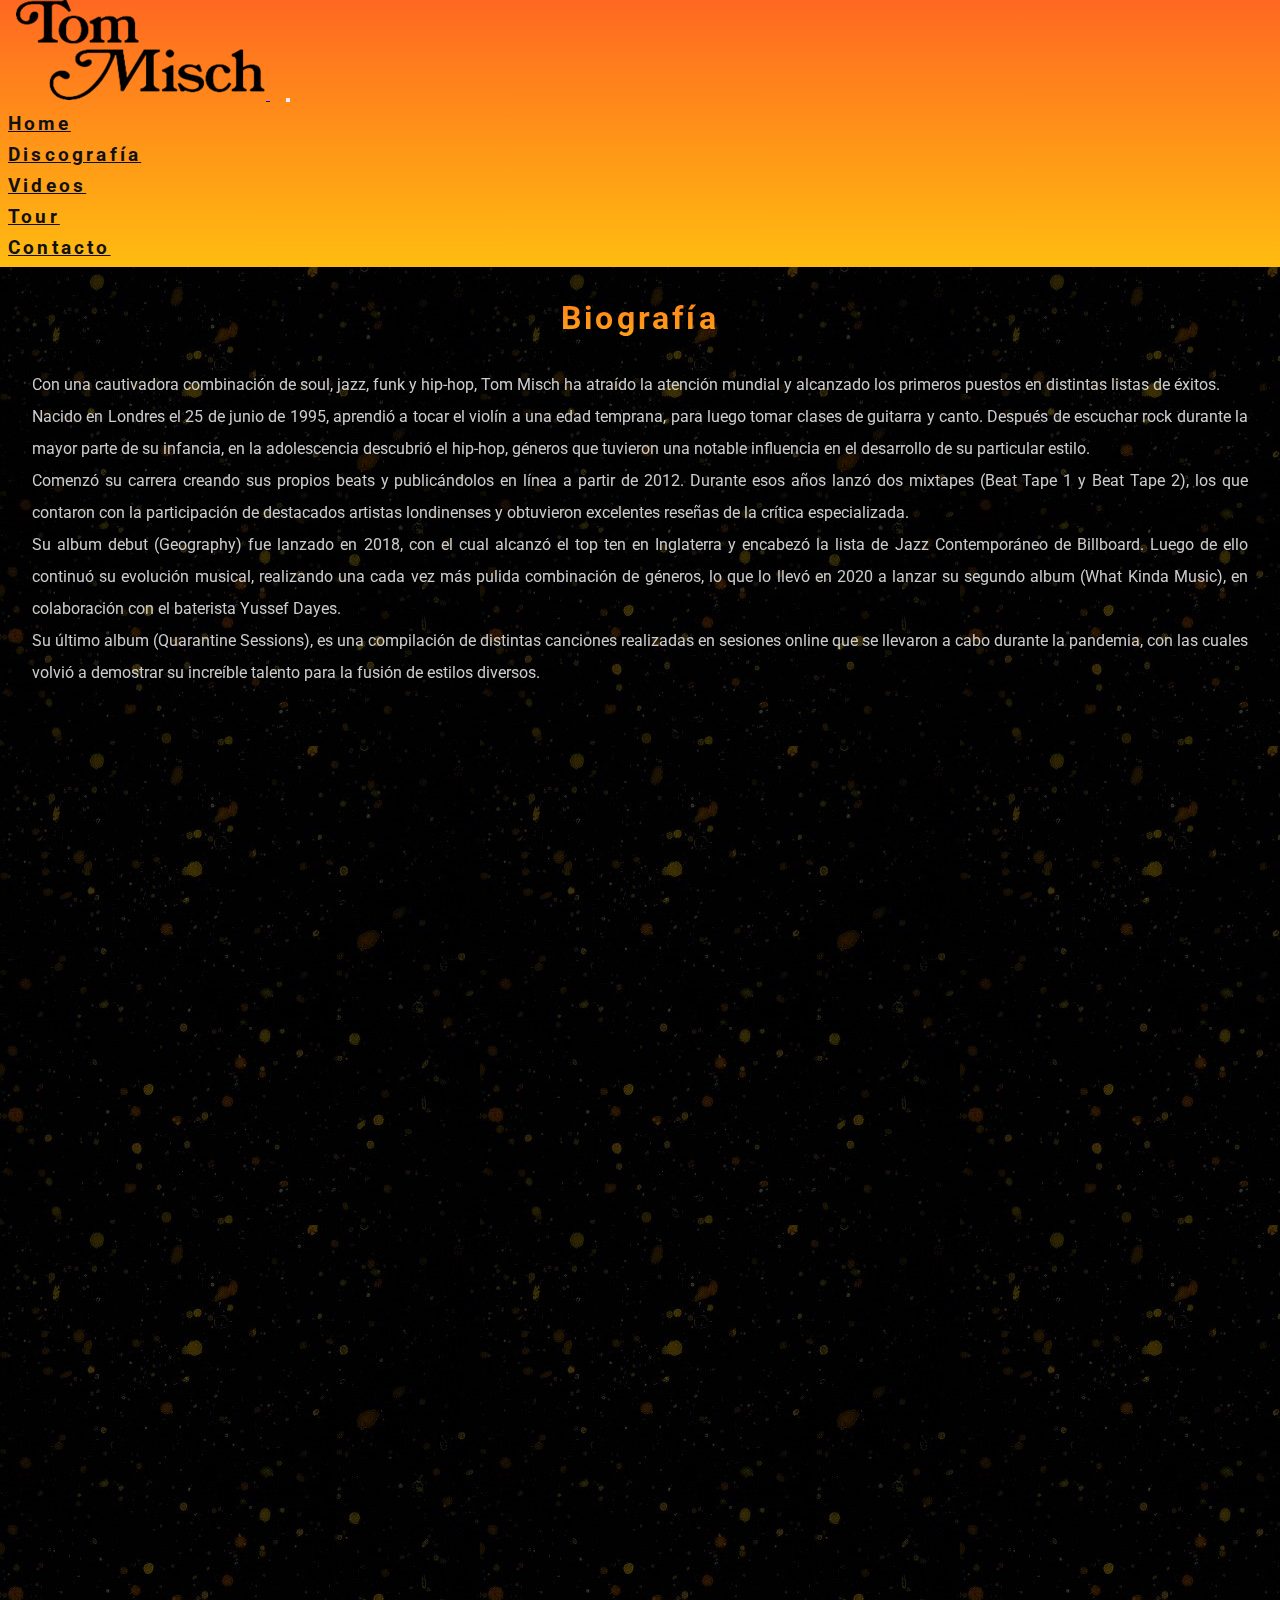
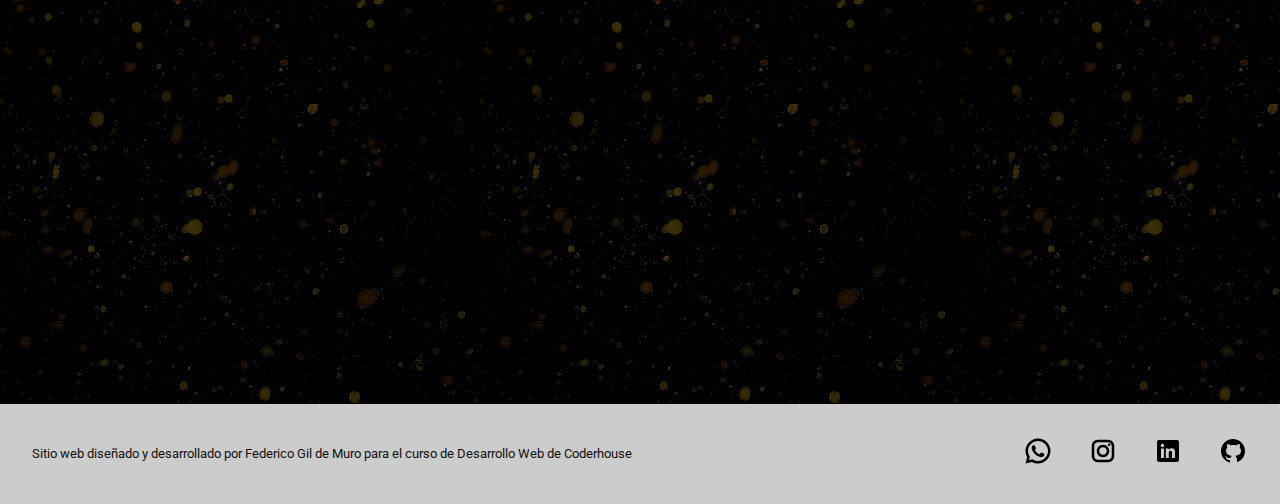
<file: index.html>
<!DOCTYPE html>
<html lang="es">

<head>
    <meta charset="UTF-8">
    <meta http-equiv="X-UA-Compatible" content="IE=edge">
    <meta name="viewport" content="width=device-width, initial-scale=1.0">
    <!--AOS-->
    <link href="https://unpkg.com/aos@2.3.1/dist/aos.css" rel="stylesheet">
    <!--Bootstrap-->
    <link href="https://cdn.jsdelivr.net/npm/bootstrap@5.3.0-alpha1/dist/css/bootstrap.min.css" rel="stylesheet" integrity="sha384-GLhlTQ8iRABdZLl6O3oVMWSktQOp6b7In1Zl3/Jr59b6EGGoI1aFkw7cmDA6j6gD" crossorigin="anonymous">
    <!--CSS-->
    <link rel="stylesheet" href="./css/style.css">
    <!--Favicon-->
    <link rel="shortcut icon" href="./images/favicon.png" type="image/x-icon">
    <title>Tom Misch | Home</title>
    <meta name="description" content="Fan site no oficial del guitarrista británico Tom Misch">
    <meta name="keywords" content="tom misch música music guitarra guitar soul jazz funk hip-hop británico british biografía biography">
</head>

<body>

    <header>
        <nav class="navbar navbar-expand-lg barra">
            <div class="container-fluid">
                <a class="navbar-brand barra-logo" href="./index.html">
                    <img src="./images/tom-misch-logo.png" alt="logo tom misch">
                </a>
                <button class="navbar-toggler" type="button" data-bs-toggle="collapse" data-bs-target="#navbarNav" aria-controls="navbarNav" aria-expanded="false" aria-label="Toggle navigation">
                    <span class="navbar-toggler-icon"></span>
                </button>
                <div class="collapse navbar-collapse barra-colapsada" id="navbarNav">
                    <ul class="navbar-nav">
                        <li class="nav-item barra-elemento">
                            <a class="nav-link barra-vinculo" aria-current="page" href="./index.html">Home</a>
                        </li>
                        <li class="nav-item barra-elemento">
                            <a class="nav-link barra-vinculo" href="./sections/discografia.html">Discografía</a>
                        </li>
                        <li class="nav-item barra-elemento">
                            <a class="nav-link barra-vinculo" href="./sections/videos.html">Videos</a>
                        </li>
                        <li class="nav-item barra-elemento">
                            <a class="nav-link barra-vinculo" href="./sections/tour.html">Tour</a>
                        </li>
                        <li class="nav-item barra-elemento">
                            <a class="nav-link barra-vinculo" href="./sections/contacto.html">Contacto</a>
                        </li>
                    </ul>
                </div>
            </div>
        </nav>
    </header>

    <main>
        <h1 data-aos="zoom-in" data-aos-duration="1000">Biografía</h1>
        <div class="container-fluid">

            <div class="row">
                <div class="col-12 col-lg-6 biografia" data-aos="fade-right" data-aos-offset="300" data-aos-easing="ease-in-sine">
                    <p>Con una cautivadora combinación de soul, jazz, funk y hip-hop, Tom Misch ha atraído la atención mundial y alcanzado los primeros puestos en distintas listas de éxitos.</p>
                    <p>Nacido en Londres el 25 de junio de 1995, aprendió a tocar el violín a una edad temprana, para luego tomar clases de guitarra y canto. Después de escuchar rock durante la mayor parte de su infancia, en la adolescencia descubrió el hip-hop, géneros que tuvieron una notable influencia en el desarrollo de su particular estilo.</p>
                    <p>Comenzó su carrera creando sus propios beats y publicándolos en línea a partir de 2012. Durante esos años lanzó dos mixtapes (Beat Tape 1 y Beat Tape 2), los que contaron con la participación de destacados artistas londinenses y obtuvieron excelentes reseñas de la crítica especializada.</p>
                    <p>Su album debut (Geography) fue lanzado en 2018, con el cual alcanzó el top ten en Inglaterra y encabezó la lista de Jazz Contemporáneo de Billboard. Luego de ello continuó su evolución musical, realizando una cada vez más pulida combinación de géneros, lo que lo llevó en 2020 a lanzar su segundo album (What Kinda Music), en colaboración con el baterista Yussef Dayes.</p>
                    <p>Su último album (Quarantine Sessions), es una compilación de distintas canciones realizadas en sesiones online que se llevaron a cabo durante la pandemia, con las cuales volvió a demostrar su increíble talento para la fusión de estilos diversos.</p>
                </div>
                <div class="col-12 col-lg-6" data-aos="fade-left" data-aos-offset="300" data-aos-easing="ease-in-sine">
                    <img class="foto-perfil" src="./images/tom-misch-profile.png" alt="Foto de perfil de Tom Misch tocando la guitarra">
                </div>
            </div>

        </div>
    </main>

    <footer>
        <div class="copyright">
            <p>Sitio web diseñado y desarrollado por Federico Gil de Muro para el curso de Desarrollo Web de Coderhouse</p>
        </div>
        <div class="redes">
            <ul>
                <li>
                    <a href="https://wa.me/5492234248732" target="_blank">
                        <?xml version="1.0"?><svg class="icono" xmlns="http://www.w3.org/2000/svg" viewBox="0 0 24 24" width="30px" height="30px"><path d="M 12.011719 2 C 6.5057187 2 2.0234844 6.478375 2.0214844 11.984375 C 2.0204844 13.744375 2.4814687 15.462563 3.3554688 16.976562 L 2 22 L 7.2324219 20.763672 C 8.6914219 21.559672 10.333859 21.977516 12.005859 21.978516 L 12.009766 21.978516 C 17.514766 21.978516 21.995047 17.499141 21.998047 11.994141 C 22.000047 9.3251406 20.962172 6.8157344 19.076172 4.9277344 C 17.190172 3.0407344 14.683719 2.001 12.011719 2 z M 12.009766 4 C 14.145766 4.001 16.153109 4.8337969 17.662109 6.3417969 C 19.171109 7.8517969 20.000047 9.8581875 19.998047 11.992188 C 19.996047 16.396187 16.413812 19.978516 12.007812 19.978516 C 10.674812 19.977516 9.3544062 19.642812 8.1914062 19.007812 L 7.5175781 18.640625 L 6.7734375 18.816406 L 4.8046875 19.28125 L 5.2851562 17.496094 L 5.5019531 16.695312 L 5.0878906 15.976562 C 4.3898906 14.768562 4.0204844 13.387375 4.0214844 11.984375 C 4.0234844 7.582375 7.6067656 4 12.009766 4 z M 8.4765625 7.375 C 8.3095625 7.375 8.0395469 7.4375 7.8105469 7.6875 C 7.5815469 7.9365 6.9355469 8.5395781 6.9355469 9.7675781 C 6.9355469 10.995578 7.8300781 12.182609 7.9550781 12.349609 C 8.0790781 12.515609 9.68175 15.115234 12.21875 16.115234 C 14.32675 16.946234 14.754891 16.782234 15.212891 16.740234 C 15.670891 16.699234 16.690438 16.137687 16.898438 15.554688 C 17.106437 14.971687 17.106922 14.470187 17.044922 14.367188 C 16.982922 14.263188 16.816406 14.201172 16.566406 14.076172 C 16.317406 13.951172 15.090328 13.348625 14.861328 13.265625 C 14.632328 13.182625 14.464828 13.140625 14.298828 13.390625 C 14.132828 13.640625 13.655766 14.201187 13.509766 14.367188 C 13.363766 14.534188 13.21875 14.556641 12.96875 14.431641 C 12.71875 14.305641 11.914938 14.041406 10.960938 13.191406 C 10.218937 12.530406 9.7182656 11.714844 9.5722656 11.464844 C 9.4272656 11.215844 9.5585938 11.079078 9.6835938 10.955078 C 9.7955938 10.843078 9.9316406 10.663578 10.056641 10.517578 C 10.180641 10.371578 10.223641 10.267562 10.306641 10.101562 C 10.389641 9.9355625 10.347156 9.7890625 10.285156 9.6640625 C 10.223156 9.5390625 9.737625 8.3065 9.515625 7.8125 C 9.328625 7.3975 9.131125 7.3878594 8.953125 7.3808594 C 8.808125 7.3748594 8.6425625 7.375 8.4765625 7.375 z"/></svg>
                    </a>
                </li>
                <li>
                    <a href="https://www.instagram.com/federicogildemuro" target="_blank">
                        <?xml version="1.0"?><svg class="icono" xmlns="http://www.w3.org/2000/svg" viewBox="0 0 24 24" width="30px" height="30px"><path d="M 8 3 C 5.243 3 3 5.243 3 8 L 3 16 C 3 18.757 5.243 21 8 21 L 16 21 C 18.757 21 21 18.757 21 16 L 21 8 C 21 5.243 18.757 3 16 3 L 8 3 z M 8 5 L 16 5 C 17.654 5 19 6.346 19 8 L 19 16 C 19 17.654 17.654 19 16 19 L 8 19 C 6.346 19 5 17.654 5 16 L 5 8 C 5 6.346 6.346 5 8 5 z M 17 6 A 1 1 0 0 0 16 7 A 1 1 0 0 0 17 8 A 1 1 0 0 0 18 7 A 1 1 0 0 0 17 6 z M 12 7 C 9.243 7 7 9.243 7 12 C 7 14.757 9.243 17 12 17 C 14.757 17 17 14.757 17 12 C 17 9.243 14.757 7 12 7 z M 12 9 C 13.654 9 15 10.346 15 12 C 15 13.654 13.654 15 12 15 C 10.346 15 9 13.654 9 12 C 9 10.346 10.346 9 12 9 z"/></svg>
                    </a>
                </li>
                <li>
                    <a href="https://www.linkedin.com/in/federicogildemuro" target="_blank">
                        <?xml version="1.0"?><svg class="icono" xmlns="http://www.w3.org/2000/svg" viewBox="0 0 30 30" width="30px" height="30px"><path d="M24,4H6C4.895,4,4,4.895,4,6v18c0,1.105,0.895,2,2,2h18c1.105,0,2-0.895,2-2V6C26,4.895,25.105,4,24,4z M10.954,22h-2.95 v-9.492h2.95V22z M9.449,11.151c-0.951,0-1.72-0.771-1.72-1.72c0-0.949,0.77-1.719,1.72-1.719c0.948,0,1.719,0.771,1.719,1.719 C11.168,10.38,10.397,11.151,9.449,11.151z M22.004,22h-2.948v-4.616c0-1.101-0.02-2.517-1.533-2.517 c-1.535,0-1.771,1.199-1.771,2.437V22h-2.948v-9.492h2.83v1.297h0.04c0.394-0.746,1.356-1.533,2.791-1.533 c2.987,0,3.539,1.966,3.539,4.522V22z"/></svg>
                    </a>
                </li>
                <li>
                    <a href="https://github.com/federicogildemuro" target="_blank">
                        <?xml version="1.0"?><svg class="icono" xmlns="http://www.w3.org/2000/svg" viewBox="0 0 30 30" width="30px" height="30px"><path d="M15,3C8.373,3,3,8.373,3,15c0,5.623,3.872,10.328,9.092,11.63C12.036,26.468,12,26.28,12,26.047v-2.051 c-0.487,0-1.303,0-1.508,0c-0.821,0-1.551-0.353-1.905-1.009c-0.393-0.729-0.461-1.844-1.435-2.526 c-0.289-0.227-0.069-0.486,0.264-0.451c0.615,0.174,1.125,0.596,1.605,1.222c0.478,0.627,0.703,0.769,1.596,0.769 c0.433,0,1.081-0.025,1.691-0.121c0.328-0.833,0.895-1.6,1.588-1.962c-3.996-0.411-5.903-2.399-5.903-5.098 c0-1.162,0.495-2.286,1.336-3.233C9.053,10.647,8.706,8.73,9.435,8c1.798,0,2.885,1.166,3.146,1.481C13.477,9.174,14.461,9,15.495,9 c1.036,0,2.024,0.174,2.922,0.483C18.675,9.17,19.763,8,21.565,8c0.732,0.731,0.381,2.656,0.102,3.594 c0.836,0.945,1.328,2.066,1.328,3.226c0,2.697-1.904,4.684-5.894,5.097C18.199,20.49,19,22.1,19,23.313v2.734 c0,0.104-0.023,0.179-0.035,0.268C23.641,24.676,27,20.236,27,15C27,8.373,21.627,3,15,3z"/></svg>
                    </a>
                </li>
            </ul>
        </div>
    </footer>

    <!--AOS-->
    <script src="https://unpkg.com/aos@2.3.1/dist/aos.js"></script>
    <script>
        AOS.init();
    </script>
    <!--Bootstrap-->
    <script src="https://cdn.jsdelivr.net/npm/bootstrap@5.3.0-alpha1/dist/js/bootstrap.bundle.min.js" integrity="sha384-w76AqPfDkMBDXo30jS1Sgez6pr3x5MlQ1ZAGC+nuZB+EYdgRZgiwxhTBTkF7CXvN" crossorigin="anonymous"></script>

</body>
</html>
</file>
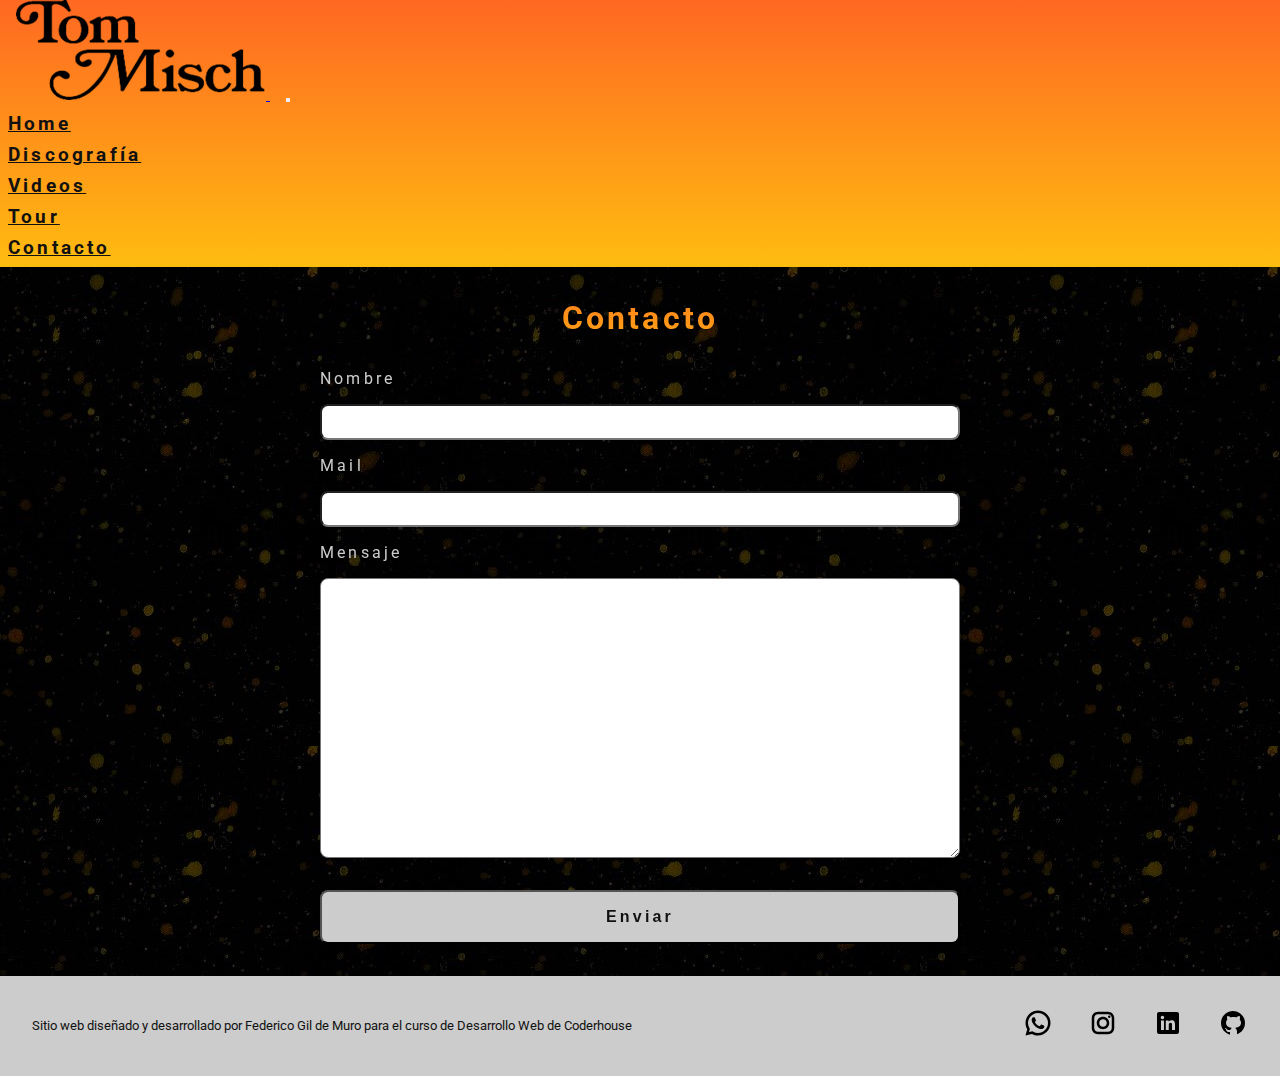
<file: sections/contacto.html>
<!DOCTYPE html>
<html lang="es">

<head>
    <meta charset="UTF-8">
    <meta http-equiv="X-UA-Compatible" content="IE=edge">
    <meta name="viewport" content="width=device-width, initial-scale=1.0">
    <!--AOS-->
    <link href="https://unpkg.com/aos@2.3.1/dist/aos.css" rel="stylesheet">
    <!--Bootstrap-->
    <link href="https://cdn.jsdelivr.net/npm/bootstrap@5.3.0-alpha1/dist/css/bootstrap.min.css" rel="stylesheet" integrity="sha384-GLhlTQ8iRABdZLl6O3oVMWSktQOp6b7In1Zl3/Jr59b6EGGoI1aFkw7cmDA6j6gD" crossorigin="anonymous">
    <!--CSS-->
    <link rel="stylesheet" href="../css/style.css">
    <!--Favicon-->
    <link rel="shortcut icon" href="../images/favicon.png" type="image/x-icon">
    <title>Tom Misch | Contacto</title>
    <meta name="description" content="Contactanos sobre cualquier tema vinculado al guitarrista británico Tom Misch">
    <meta name="keywords" content="tom misch música music guitarra guitar soul jazz funk hip-hop británico british contacto contact">
</head>

<body>

    <header>
        <nav class="navbar navbar-expand-lg barra">
            <div class="container-fluid">
                <a class="navbar-brand barra-logo" href="../index.html">
                    <img src="../images/tom-misch-logo.png" alt="logo tom misch">
                </a>
                <button class="navbar-toggler" type="button" data-bs-toggle="collapse" data-bs-target="#navbarNav" aria-controls="navbarNav" aria-expanded="false" aria-label="Toggle navigation">
                    <span class="navbar-toggler-icon"></span>
                </button>
                <div class="collapse navbar-collapse barra-colapsada" id="navbarNav">
                    <ul class="navbar-nav">
                        <li class="nav-item barra-elemento">
                            <a class="nav-link barra-vinculo" aria-current="page" href="../index.html">Home</a>
                        </li>
                        <li class="nav-item barra-elemento">
                            <a class="nav-link barra-vinculo" href="./discografia.html">Discografía</a>
                        </li>
                        <li class="nav-item barra-elemento">
                            <a class="nav-link barra-vinculo" href="./videos.html">Videos</a>
                        </li>
                        <li class="nav-item barra-elemento">
                            <a class="nav-link barra-vinculo" href="./tour.html">Tour</a>
                        </li>
                        <li class="nav-item barra-elemento">
                            <a class="nav-link barra-vinculo" href="./contacto.html">Contacto</a>
                        </li>
                    </ul>
                </div>
            </div>
        </nav>
    </header>

    <main>
        <h1 data-aos="zoom-in" data-aos-duration="1000">Contacto</h1>
        <form class="contacto" data-aos="fade-up" data-aos-offset="300" data-aos-easing="ease-in-sine">

            <div>
                <label for="nombre">Nombre</label>
                <input type="text" id="nombre" required>
            </div>

            <div>
                <label for="mail">Mail</label>
                <input type="email" id="mail" required>
            </div>

            <div>
                <label for="mensaje">Mensaje</label>
                <textarea name="mensaje" id="mensaje" cols="60" rows="15" required></textarea>
            </div>

            <div>
                <button type="submit">Enviar</button>
            </div>

        </form>
    </main>

    <footer>
        <div class="copyright">
            <p>Sitio web diseñado y desarrollado por Federico Gil de Muro para el curso de Desarrollo Web de Coderhouse</p>
        </div>
        <div class="redes">
            <ul>
                <li>
                    <a href="https://wa.me/5492234248732" target="_blank">
                        <?xml version="1.0"?><svg class="icono" xmlns="http://www.w3.org/2000/svg" viewBox="0 0 24 24" width="30px" height="30px"><path d="M 12.011719 2 C 6.5057187 2 2.0234844 6.478375 2.0214844 11.984375 C 2.0204844 13.744375 2.4814687 15.462563 3.3554688 16.976562 L 2 22 L 7.2324219 20.763672 C 8.6914219 21.559672 10.333859 21.977516 12.005859 21.978516 L 12.009766 21.978516 C 17.514766 21.978516 21.995047 17.499141 21.998047 11.994141 C 22.000047 9.3251406 20.962172 6.8157344 19.076172 4.9277344 C 17.190172 3.0407344 14.683719 2.001 12.011719 2 z M 12.009766 4 C 14.145766 4.001 16.153109 4.8337969 17.662109 6.3417969 C 19.171109 7.8517969 20.000047 9.8581875 19.998047 11.992188 C 19.996047 16.396187 16.413812 19.978516 12.007812 19.978516 C 10.674812 19.977516 9.3544062 19.642812 8.1914062 19.007812 L 7.5175781 18.640625 L 6.7734375 18.816406 L 4.8046875 19.28125 L 5.2851562 17.496094 L 5.5019531 16.695312 L 5.0878906 15.976562 C 4.3898906 14.768562 4.0204844 13.387375 4.0214844 11.984375 C 4.0234844 7.582375 7.6067656 4 12.009766 4 z M 8.4765625 7.375 C 8.3095625 7.375 8.0395469 7.4375 7.8105469 7.6875 C 7.5815469 7.9365 6.9355469 8.5395781 6.9355469 9.7675781 C 6.9355469 10.995578 7.8300781 12.182609 7.9550781 12.349609 C 8.0790781 12.515609 9.68175 15.115234 12.21875 16.115234 C 14.32675 16.946234 14.754891 16.782234 15.212891 16.740234 C 15.670891 16.699234 16.690438 16.137687 16.898438 15.554688 C 17.106437 14.971687 17.106922 14.470187 17.044922 14.367188 C 16.982922 14.263188 16.816406 14.201172 16.566406 14.076172 C 16.317406 13.951172 15.090328 13.348625 14.861328 13.265625 C 14.632328 13.182625 14.464828 13.140625 14.298828 13.390625 C 14.132828 13.640625 13.655766 14.201187 13.509766 14.367188 C 13.363766 14.534188 13.21875 14.556641 12.96875 14.431641 C 12.71875 14.305641 11.914938 14.041406 10.960938 13.191406 C 10.218937 12.530406 9.7182656 11.714844 9.5722656 11.464844 C 9.4272656 11.215844 9.5585938 11.079078 9.6835938 10.955078 C 9.7955938 10.843078 9.9316406 10.663578 10.056641 10.517578 C 10.180641 10.371578 10.223641 10.267562 10.306641 10.101562 C 10.389641 9.9355625 10.347156 9.7890625 10.285156 9.6640625 C 10.223156 9.5390625 9.737625 8.3065 9.515625 7.8125 C 9.328625 7.3975 9.131125 7.3878594 8.953125 7.3808594 C 8.808125 7.3748594 8.6425625 7.375 8.4765625 7.375 z"/></svg>
                    </a>
                </li>
                <li>
                    <a href="https://www.instagram.com/federicogildemuro" target="_blank">
                        <?xml version="1.0"?><svg class="icono" xmlns="http://www.w3.org/2000/svg" viewBox="0 0 24 24" width="30px" height="30px"><path d="M 8 3 C 5.243 3 3 5.243 3 8 L 3 16 C 3 18.757 5.243 21 8 21 L 16 21 C 18.757 21 21 18.757 21 16 L 21 8 C 21 5.243 18.757 3 16 3 L 8 3 z M 8 5 L 16 5 C 17.654 5 19 6.346 19 8 L 19 16 C 19 17.654 17.654 19 16 19 L 8 19 C 6.346 19 5 17.654 5 16 L 5 8 C 5 6.346 6.346 5 8 5 z M 17 6 A 1 1 0 0 0 16 7 A 1 1 0 0 0 17 8 A 1 1 0 0 0 18 7 A 1 1 0 0 0 17 6 z M 12 7 C 9.243 7 7 9.243 7 12 C 7 14.757 9.243 17 12 17 C 14.757 17 17 14.757 17 12 C 17 9.243 14.757 7 12 7 z M 12 9 C 13.654 9 15 10.346 15 12 C 15 13.654 13.654 15 12 15 C 10.346 15 9 13.654 9 12 C 9 10.346 10.346 9 12 9 z"/></svg>
                    </a>
                </li>
                <li>
                    <a href="https://www.linkedin.com/in/federicogildemuro" target="_blank">
                        <?xml version="1.0"?><svg class="icono" xmlns="http://www.w3.org/2000/svg" viewBox="0 0 30 30" width="30px" height="30px"><path d="M24,4H6C4.895,4,4,4.895,4,6v18c0,1.105,0.895,2,2,2h18c1.105,0,2-0.895,2-2V6C26,4.895,25.105,4,24,4z M10.954,22h-2.95 v-9.492h2.95V22z M9.449,11.151c-0.951,0-1.72-0.771-1.72-1.72c0-0.949,0.77-1.719,1.72-1.719c0.948,0,1.719,0.771,1.719,1.719 C11.168,10.38,10.397,11.151,9.449,11.151z M22.004,22h-2.948v-4.616c0-1.101-0.02-2.517-1.533-2.517 c-1.535,0-1.771,1.199-1.771,2.437V22h-2.948v-9.492h2.83v1.297h0.04c0.394-0.746,1.356-1.533,2.791-1.533 c2.987,0,3.539,1.966,3.539,4.522V22z"/></svg>
                    </a>
                </li>
                <li>
                    <a href="https://github.com/federicogildemuro" target="_blank">
                        <?xml version="1.0"?><svg class="icono" xmlns="http://www.w3.org/2000/svg" viewBox="0 0 30 30" width="30px" height="30px"><path d="M15,3C8.373,3,3,8.373,3,15c0,5.623,3.872,10.328,9.092,11.63C12.036,26.468,12,26.28,12,26.047v-2.051 c-0.487,0-1.303,0-1.508,0c-0.821,0-1.551-0.353-1.905-1.009c-0.393-0.729-0.461-1.844-1.435-2.526 c-0.289-0.227-0.069-0.486,0.264-0.451c0.615,0.174,1.125,0.596,1.605,1.222c0.478,0.627,0.703,0.769,1.596,0.769 c0.433,0,1.081-0.025,1.691-0.121c0.328-0.833,0.895-1.6,1.588-1.962c-3.996-0.411-5.903-2.399-5.903-5.098 c0-1.162,0.495-2.286,1.336-3.233C9.053,10.647,8.706,8.73,9.435,8c1.798,0,2.885,1.166,3.146,1.481C13.477,9.174,14.461,9,15.495,9 c1.036,0,2.024,0.174,2.922,0.483C18.675,9.17,19.763,8,21.565,8c0.732,0.731,0.381,2.656,0.102,3.594 c0.836,0.945,1.328,2.066,1.328,3.226c0,2.697-1.904,4.684-5.894,5.097C18.199,20.49,19,22.1,19,23.313v2.734 c0,0.104-0.023,0.179-0.035,0.268C23.641,24.676,27,20.236,27,15C27,8.373,21.627,3,15,3z"/></svg>
                    </a>
                </li>
            </ul>
        </div>
    </footer>

    <!--AOS-->
    <script src="https://unpkg.com/aos@2.3.1/dist/aos.js"></script>
    <script>
        AOS.init();
    </script>
    <!--Bootstrap-->
    <script src="https://cdn.jsdelivr.net/npm/bootstrap@5.3.0-alpha1/dist/js/bootstrap.bundle.min.js" integrity="sha384-w76AqPfDkMBDXo30jS1Sgez6pr3x5MlQ1ZAGC+nuZB+EYdgRZgiwxhTBTkF7CXvN" crossorigin="anonymous"></script>

</body>
</html>
</file>
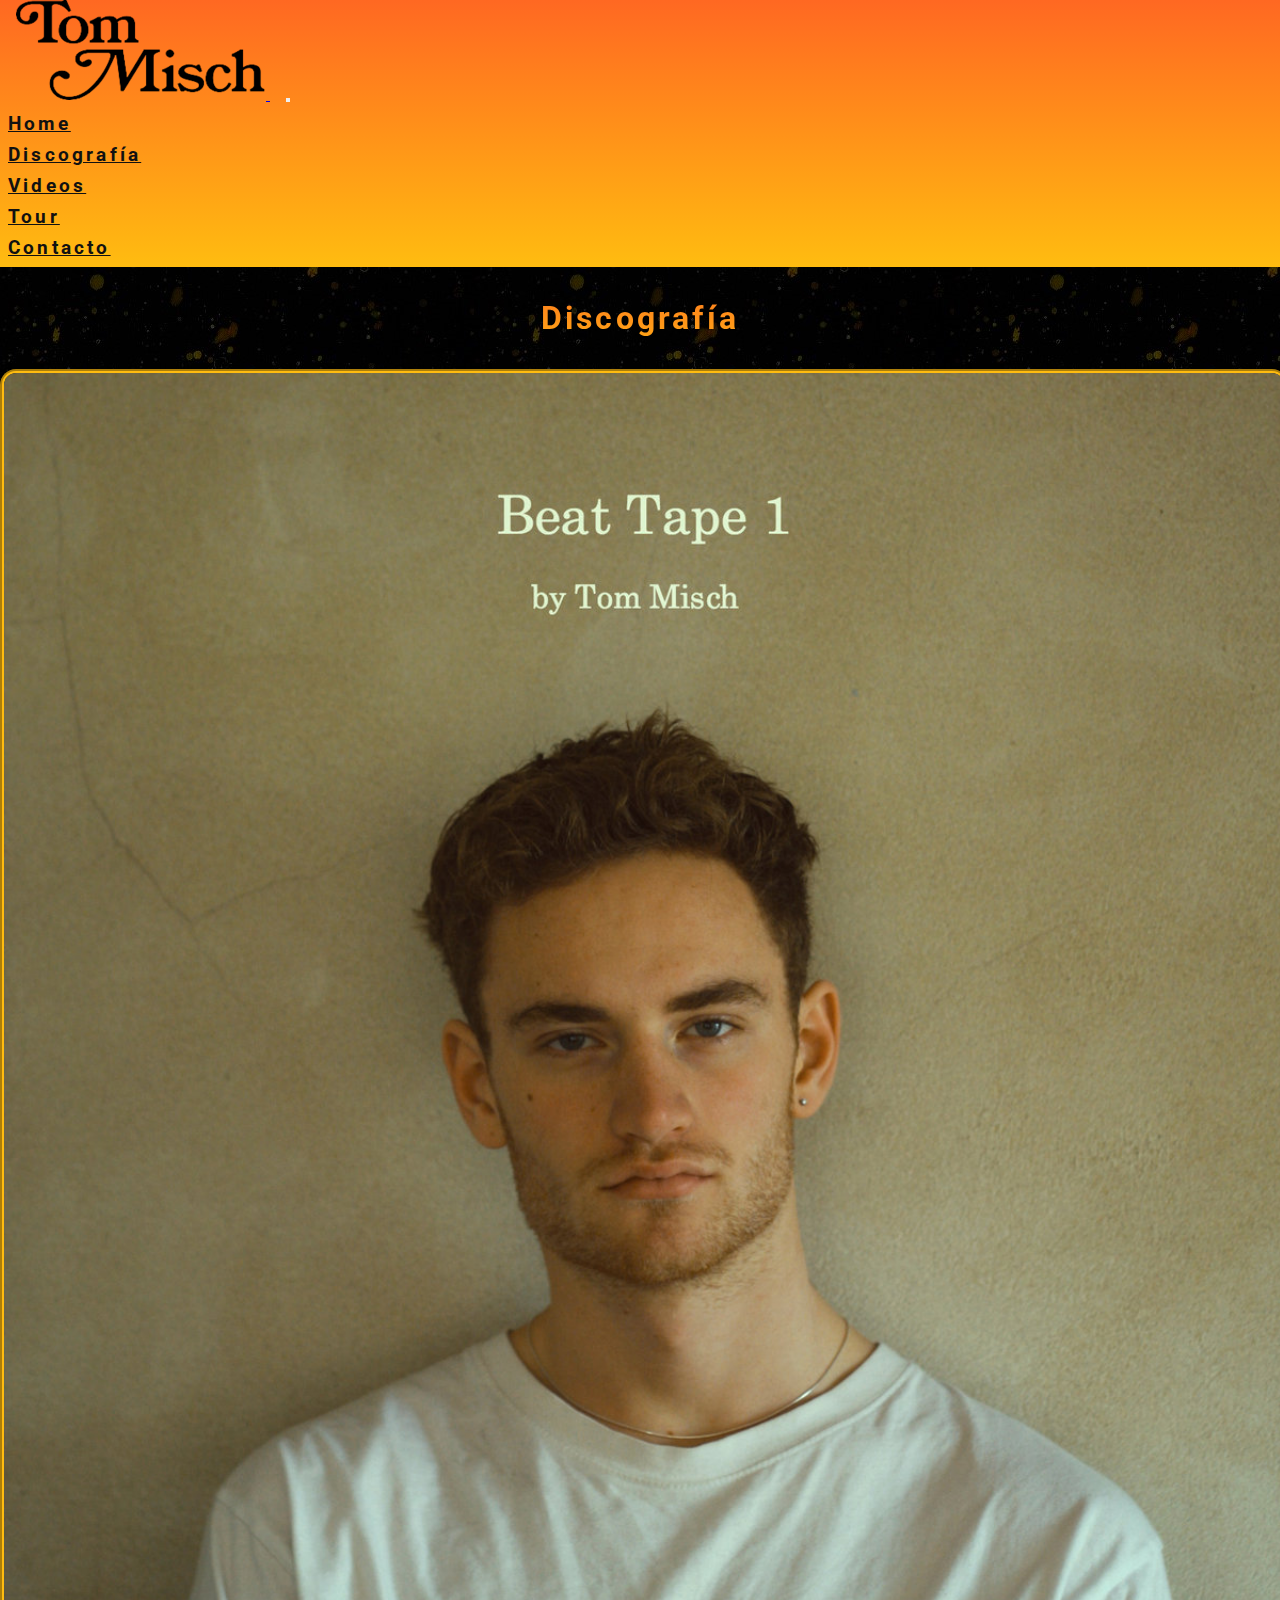
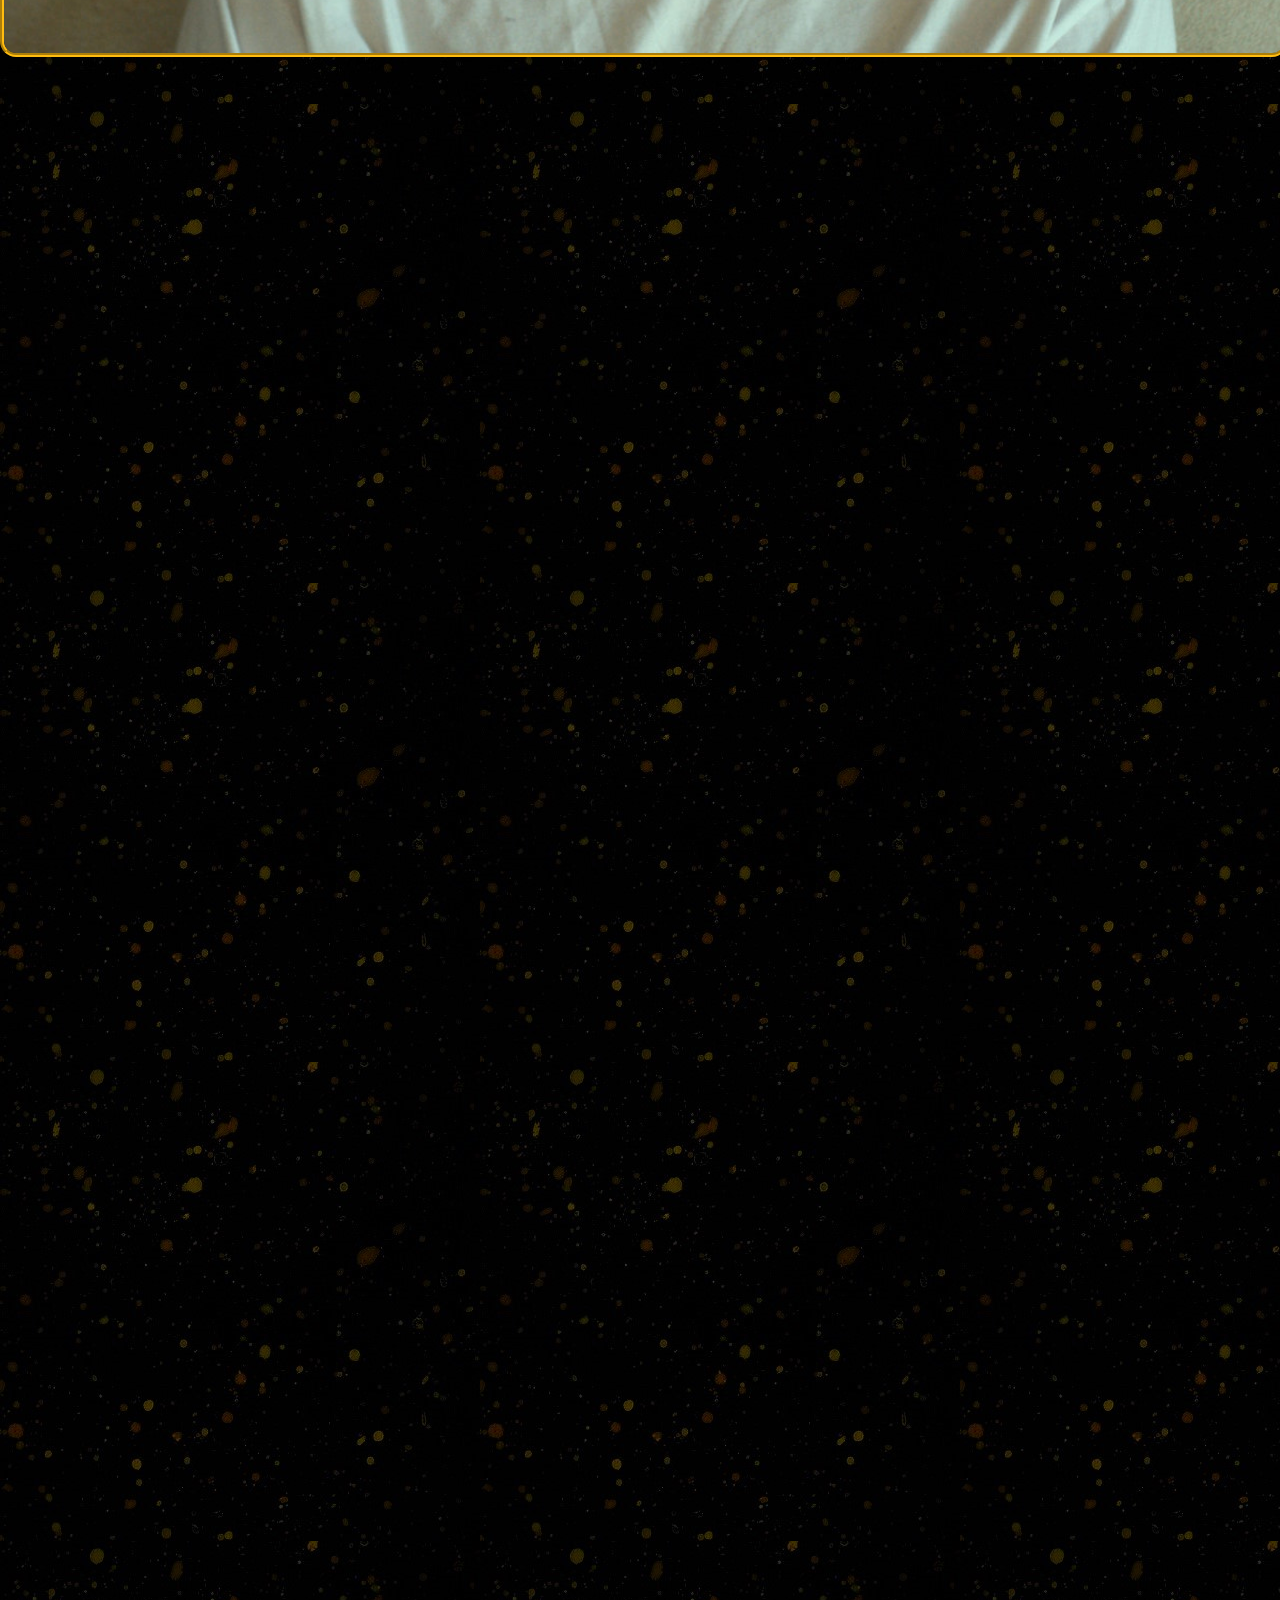
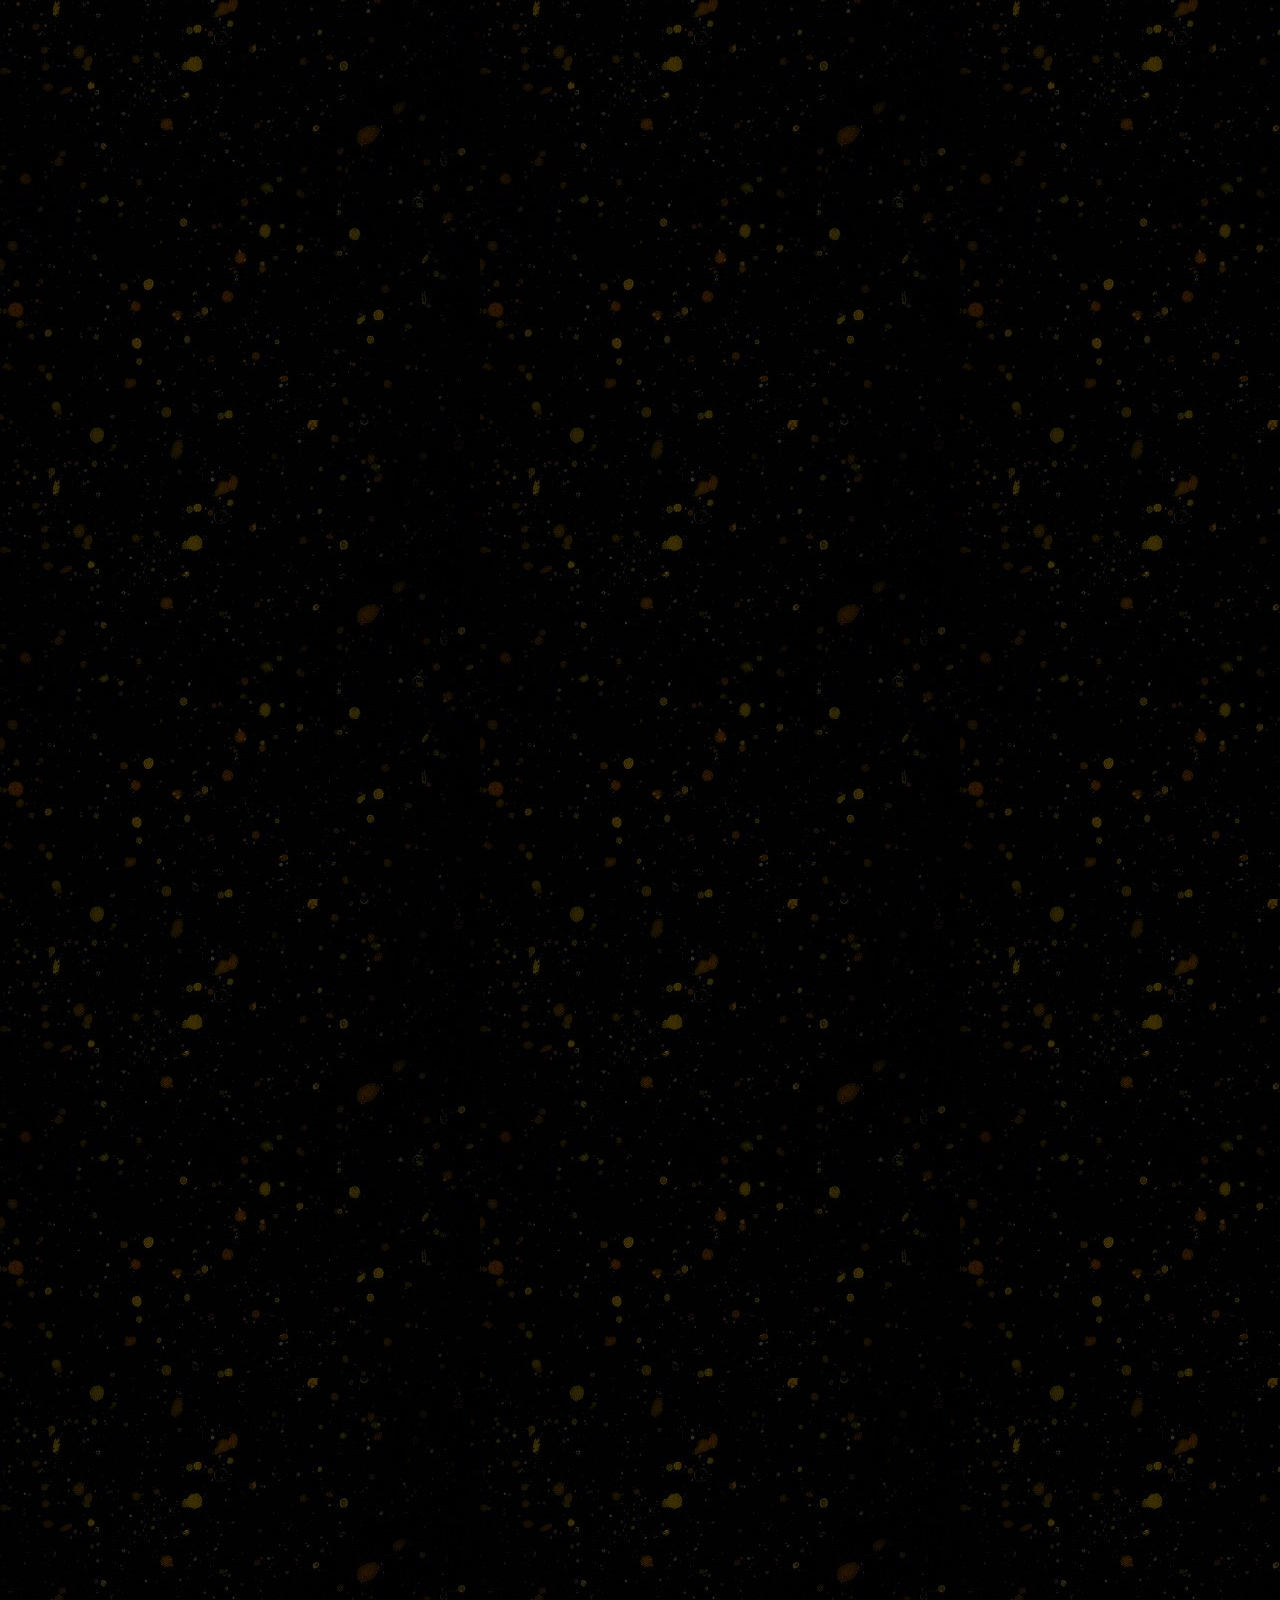
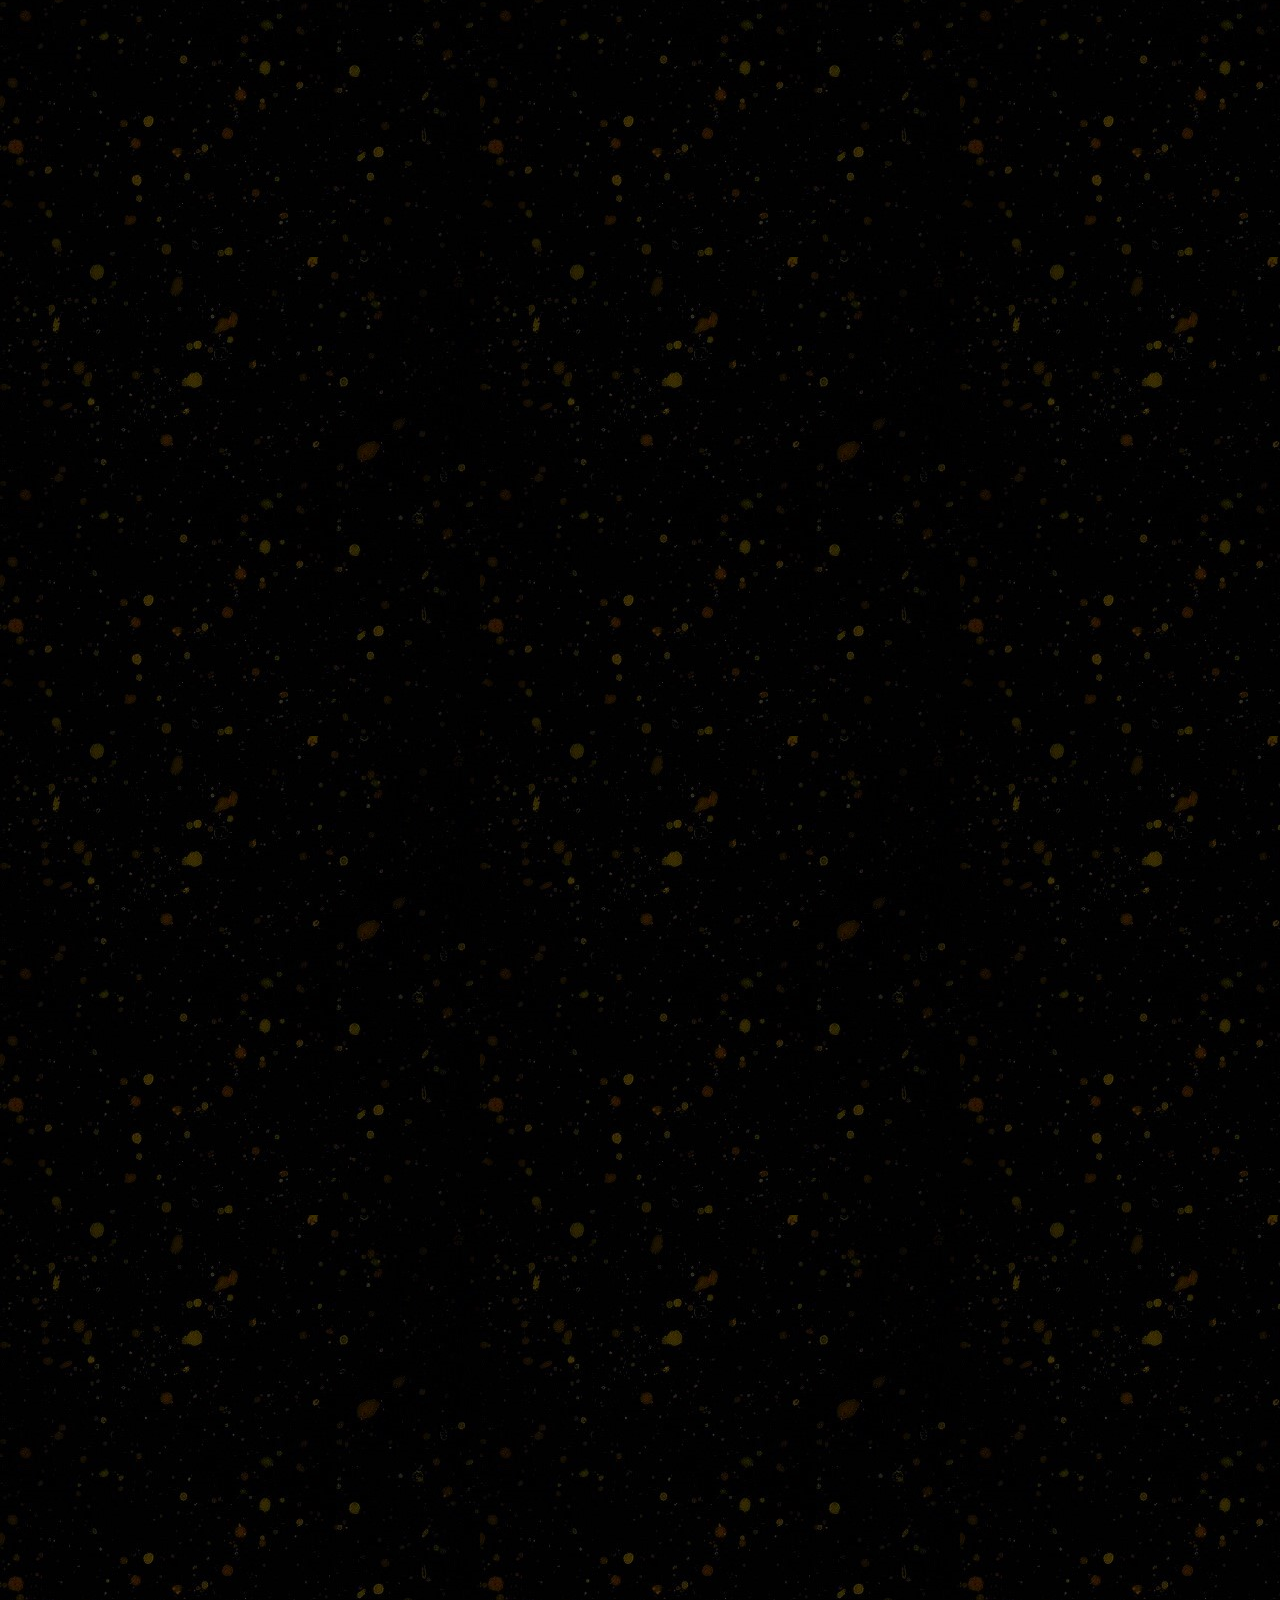
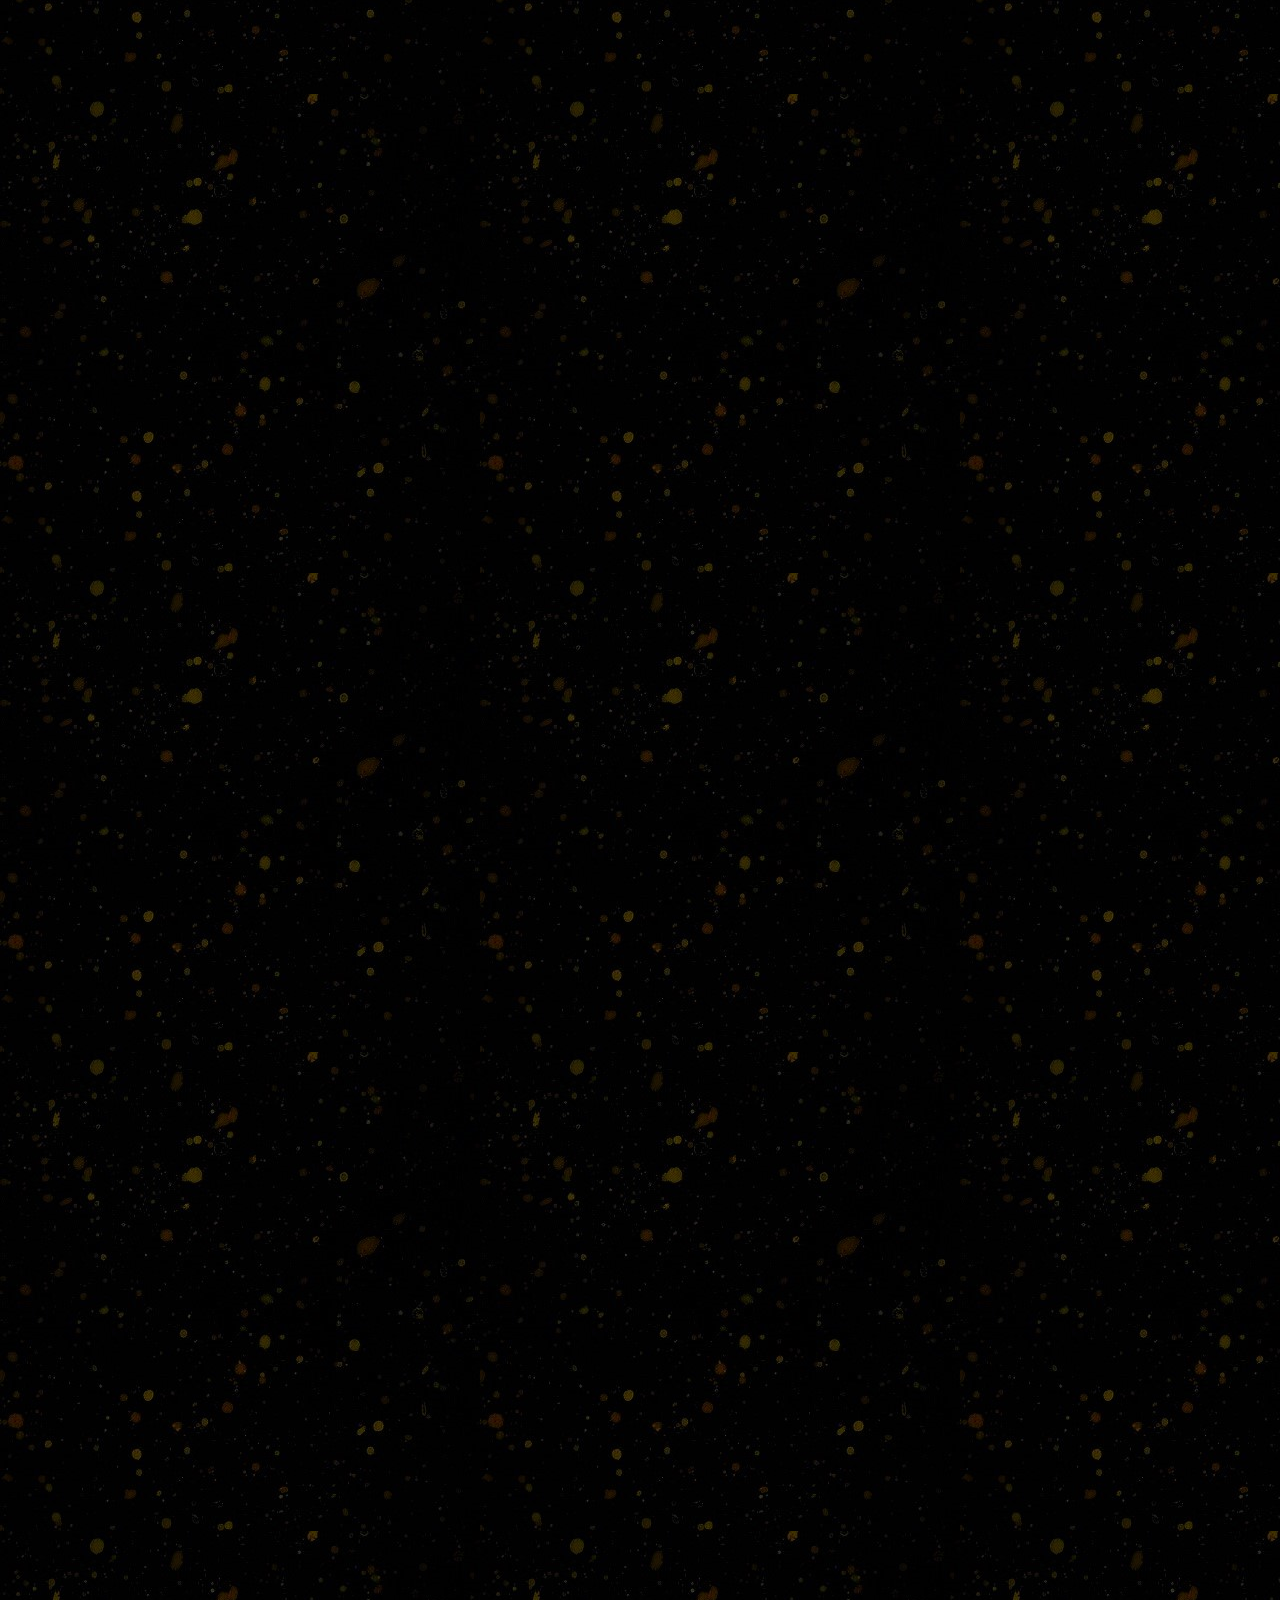
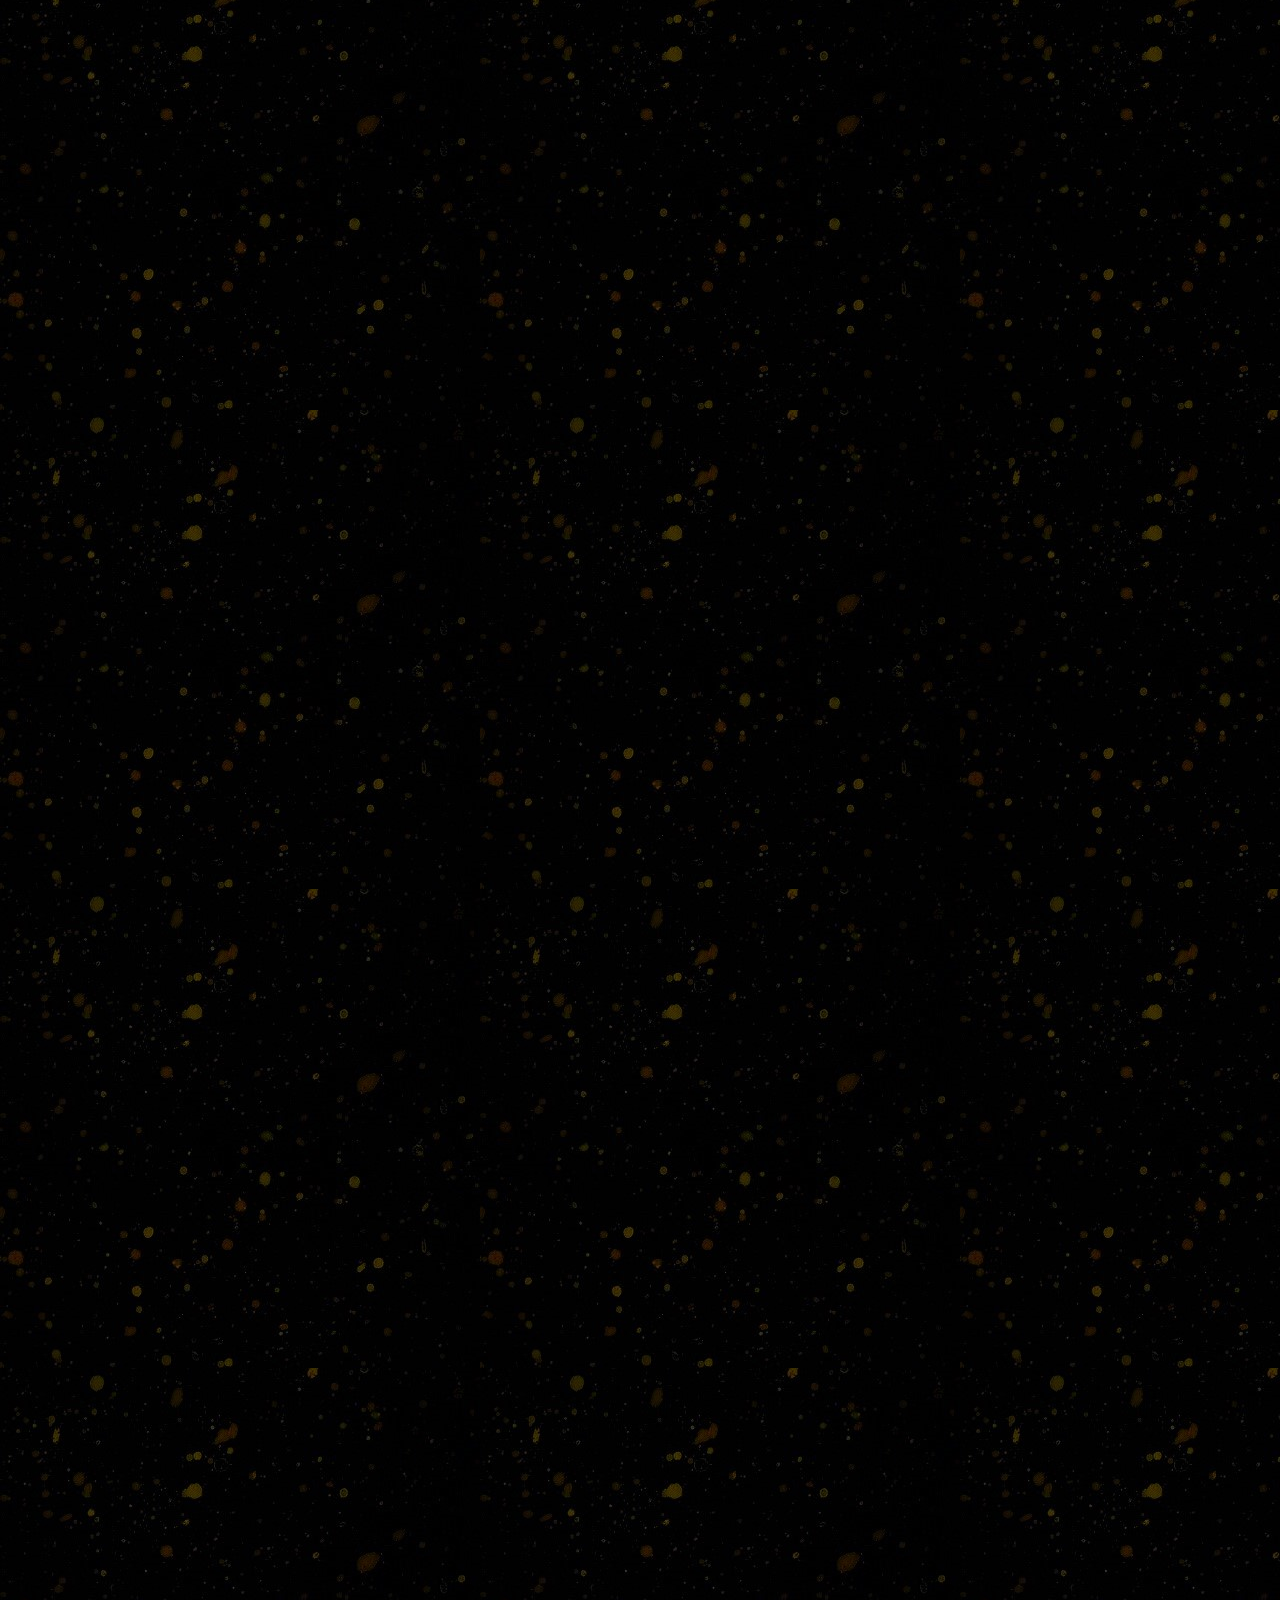
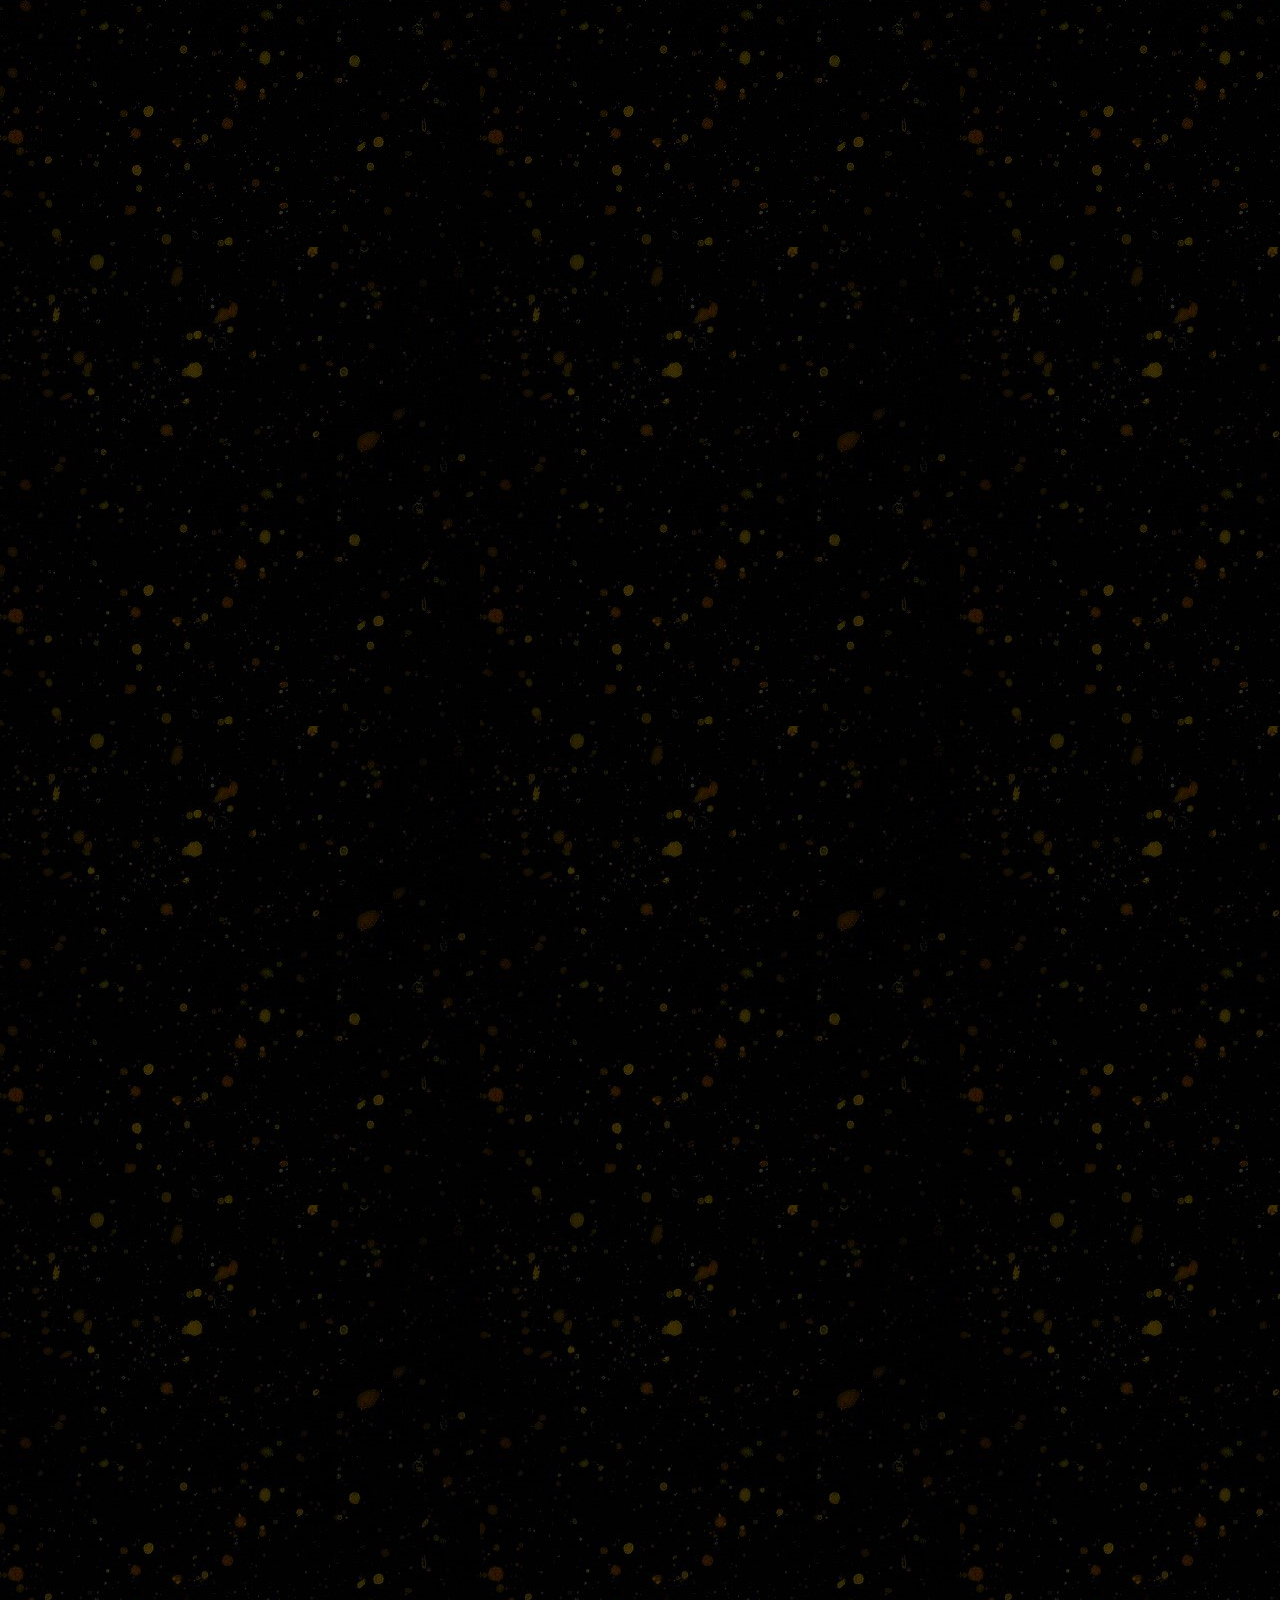
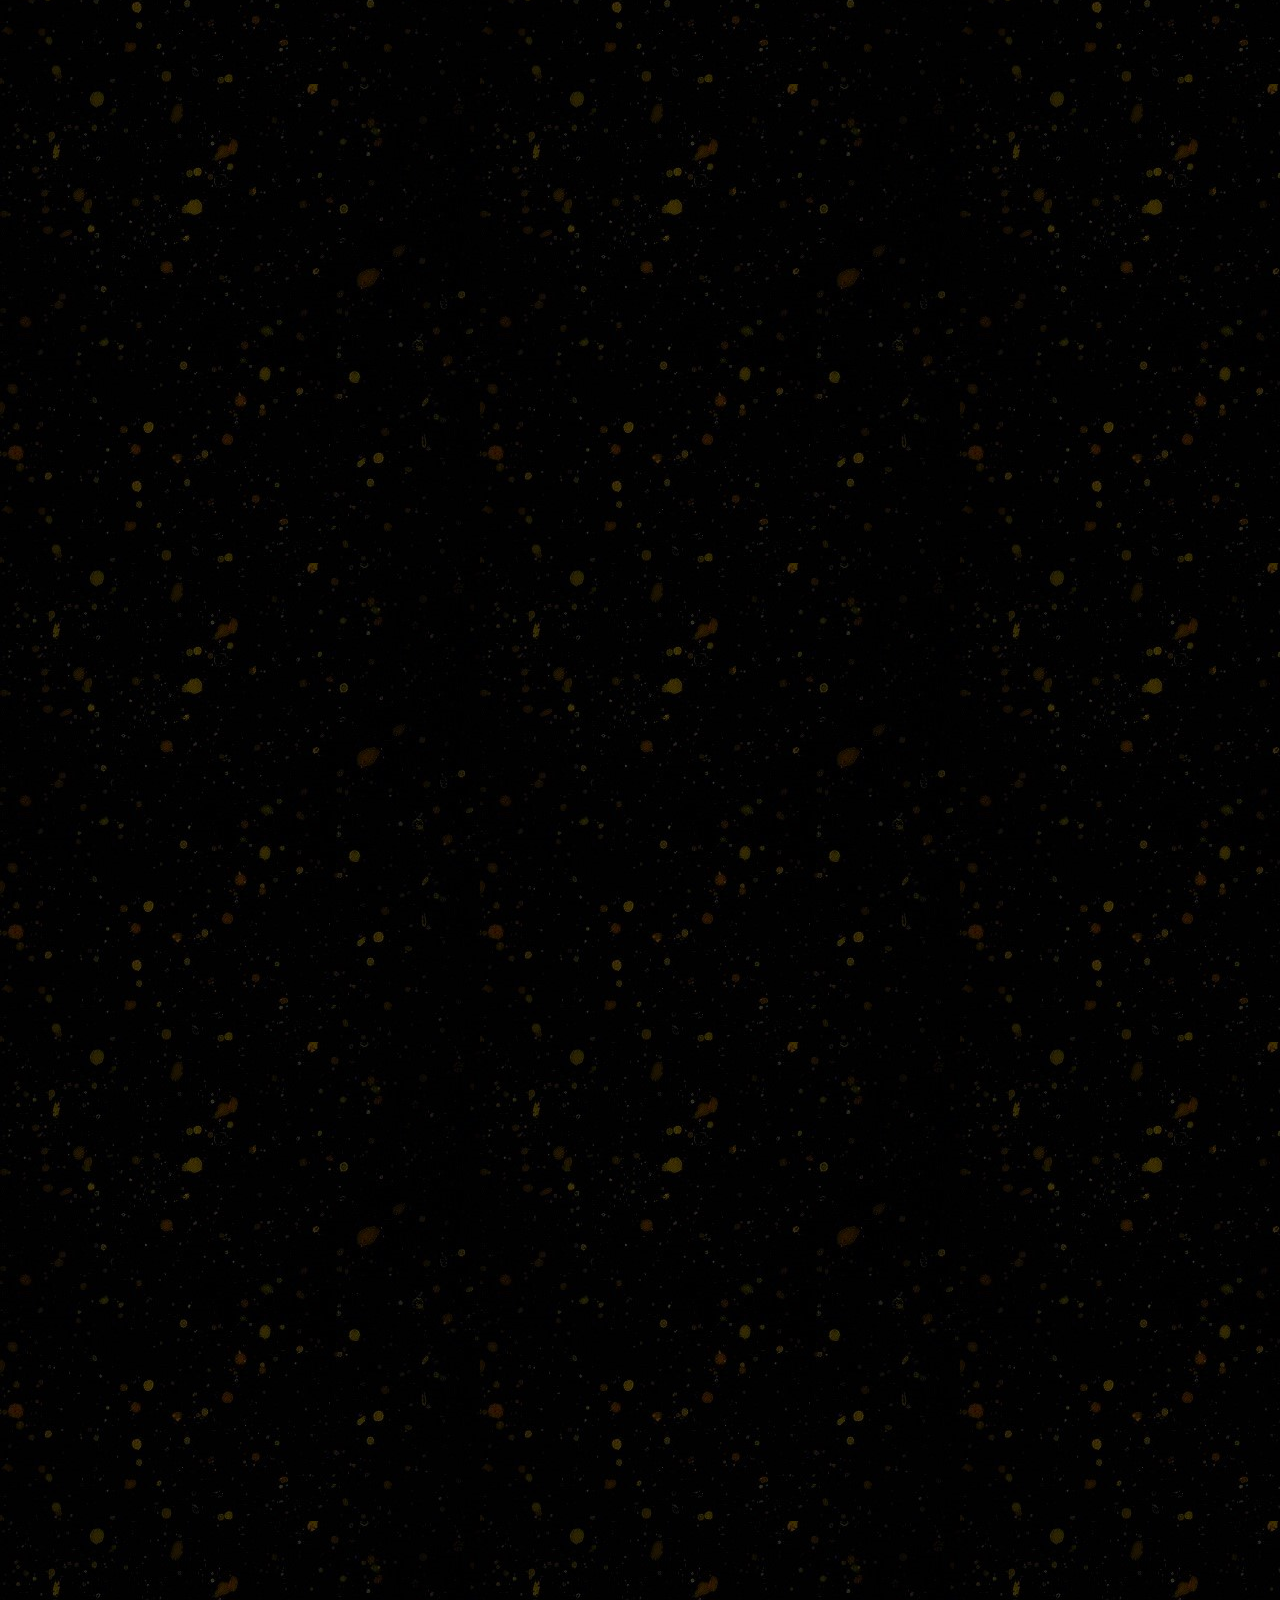
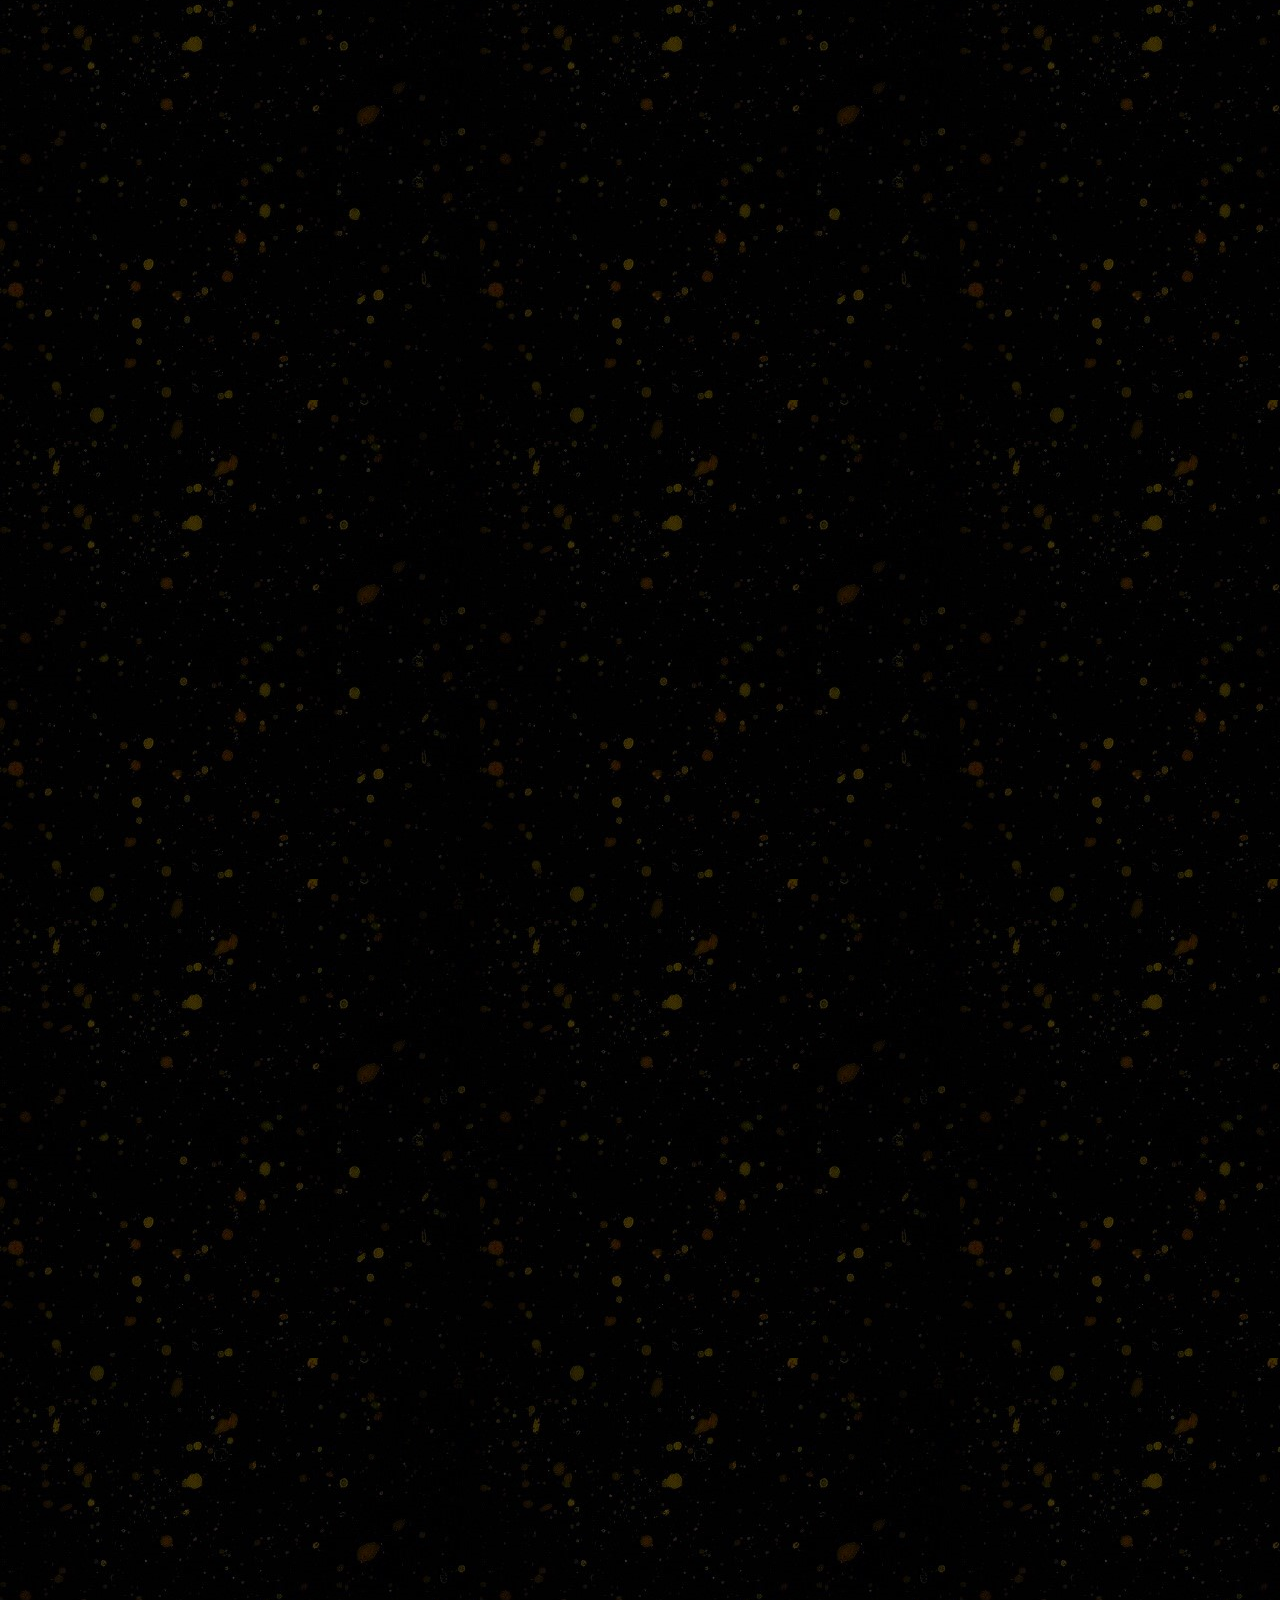
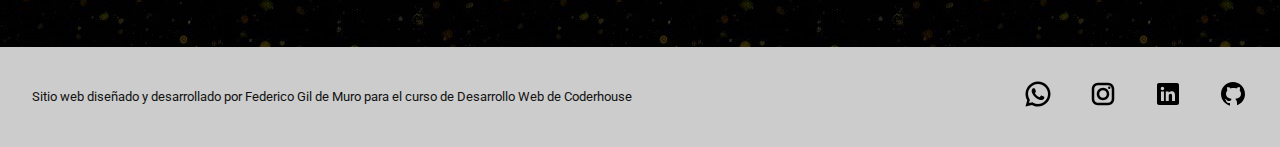
<file: sections/discografia.html>
<!DOCTYPE html>
<html lang="es">

<head>
    <meta charset="UTF-8">
    <meta http-equiv="X-UA-Compatible" content="IE=edge">
    <meta name="viewport" content="width=device-width, initial-scale=1.0">
    <!--AOS-->
    <link href="https://unpkg.com/aos@2.3.1/dist/aos.css" rel="stylesheet">
    <!--Bootstrap-->
    <link href="https://cdn.jsdelivr.net/npm/bootstrap@5.3.0-alpha1/dist/css/bootstrap.min.css" rel="stylesheet" integrity="sha384-GLhlTQ8iRABdZLl6O3oVMWSktQOp6b7In1Zl3/Jr59b6EGGoI1aFkw7cmDA6j6gD" crossorigin="anonymous">
    <!--CSS-->
    <link rel="stylesheet" href="../css/style.css">
    <!--Favicon-->
    <link rel="shortcut icon" href="../images/favicon.png" type="image/x-icon">
    <title>Tom Misch | Discografía</title>
    <meta name="description" content="Discografía del guitarrista británico Tom Misch">
    <meta name="keywords" content="tom misch música music guitarra guitar soul jazz funk hip-hop británico british discografía discography album">
</head>

<body>

    <header>
        <nav class="navbar navbar-expand-lg barra">
            <div class="container-fluid">
                <a class="navbar-brand barra-logo" href="../index.html">
                    <img src="../images/tom-misch-logo.png" alt="logo tom misch">
                </a>
                <button class="navbar-toggler" type="button" data-bs-toggle="collapse" data-bs-target="#navbarNav" aria-controls="navbarNav" aria-expanded="false" aria-label="Toggle navigation">
                    <span class="navbar-toggler-icon"></span>
                </button>
                <div class="collapse navbar-collapse barra-colapsada" id="navbarNav">
                    <ul class="navbar-nav">
                        <li class="nav-item barra-elemento">
                            <a class="nav-link barra-vinculo" aria-current="page" href="../index.html">Home</a>
                        </li>
                        <li class="nav-item barra-elemento">
                            <a class="nav-link barra-vinculo" href="./discografia.html">Discografía</a>
                        </li>
                        <li class="nav-item barra-elemento">
                            <a class="nav-link barra-vinculo" href="./videos.html">Videos</a>
                        </li>
                        <li class="nav-item barra-elemento">
                            <a class="nav-link barra-vinculo" href="./tour.html">Tour</a>
                        </li>
                        <li class="nav-item barra-elemento">
                            <a class="nav-link barra-vinculo" href="./contacto.html">Contacto</a>
                        </li>
                    </ul>
                </div>
            </div>
        </nav>
    </header>

    <main>
        <h1 data-aos="zoom-in" data-aos-duration="1000">Discografía</h1>
        <div class="container discografia">

            <div class="row album">
                <div class="col-12 col-lg-6">
                    <figure>
                        <img class="portada" data-aos="fade-right" data-aos-offset="300" data-aos-easing="ease-in-sine" src="../images/beat-tape-1.jpg" class="d-block w-100" alt="Portada del album Beat Tape 1">
                    </figure>
                </div>
                <div class="col-12 col-lg-6" data-aos="fade-left" data-aos-offset="300" data-aos-easing="ease-in-sine">
                    <h2>Beat Tape 1 (2014)</h2>
                    <ol>
                        <li>The Real Thing</li>
                        <li>In A Special Way</li>
                        <li>Summer</li>
                        <li>Take Me Back</li>
                        <li>Keep Moving</li>
                        <li>Lush Life</li>
                        <li>Epiphany</li>
                        <li>Dilla Love</li>
                        <li>Cruisin'</li>
                        <li>Deeper</li>
                        <li>Windmills Of Your Mind</li>
                        <li>Climbing</li>
                        <li>Marrakech</li>
                        <li>Euphoric</li>
                        <li>Can't Explain It</li>
                    </ol>
                </div>
            </div>

            <div class="row album">
                <div class="col-12 col-lg-6">
                    <figure>
                        <img class="portada" data-aos="fade-right" data-aos-offset="300" data-aos-easing="ease-in-sine" src="../images/out-to-sea.jpg" class="d-block w-100" alt="Portada del album Out To Sea">
                    </figure>
                </div>
                <div class="col-12 col-lg-6" data-aos="fade-left" data-aos-offset="300" data-aos-easing="ease-in-sine">
                    <h2>Out To Sea (2014)</h2>
                    <ol>
                        <li>So Close (feat. Carmody)</li>
                        <li>With You (feat. Carmody)</li>
                        <li>Release You (feat. Carmody)</li>
                        <li>Paper Planes (feat. Carmody)</li>
                        <li>Outro (feat. Carmody)</li>
                    </ol>
                </div>
            </div>

            <div class="row album">
                <div class="col-12 col-lg-6">
                    <figure>
                        <img class="portada" data-aos="fade-right" data-aos-offset="300" data-aos-easing="ease-in-sine" src="../images/beat-tape-2.jpg" class="d-block w-100" alt="Portada del album Beat Tape 2">
                    </figure>
                </div>
                <div class="col-12 col-lg-6" data-aos="fade-left" data-aos-offset="300" data-aos-easing="ease-in-sine">
                    <h2>Beat Tape 2 (2015)</h2>
                    <ol>
                        <li>The Journey</li>
                        <li>Wander With Me (feat. Carmody)</li>
                        <li>Nightgowns (feat. Loyle Carner)</li>
                        <li>Falafel</li>
                        <li>Wake Up This Day (feat. Jordan Rakei)</li>
                        <li>In The Midst Of It All (feat. Sam Wills)</li>
                        <li>Come Back</li>
                        <li>Your Love (feat. Alexa Harley)</li>
                        <li>Hark (feat. Alfa Mist)</li>
                        <li>Colours Of Freedom (feat. Bearcubs)</li>
                        <li>Beautiful Escape (feat. Zak Abel)</li>
                        <li>Home</li>
                    </ol>
                </div>
            </div>

            <div class="row album">
                <div class="col-12 col-lg-6">
                    <figure>
                        <img class="portada" data-aos="fade-right" data-aos-offset="300" data-aos-easing="ease-in-sine" src="../images/reverie.jpg" class="d-block w-100" alt="Portada del album Reverie">
                    </figure>
                </div>
                <div class="col-12 col-lg-6" data-aos="fade-left" data-aos-offset="300" data-aos-easing="ease-in-sine">
                    <h2>Reverie (2016)</h2>
                    <ol>
                        <li>Crazy Dream (feat. Loyle Carner)</li>
                        <li>Follow (feat. Laura Misch)</li>
                        <li>I Wish</li>
                        <li>Watch Me Dance</li>
                    </ol>
                </div>
            </div>

            <div class="row album">
                <div class="col-12 col-lg-6">
                    <figure>
                        <img class="portada" data-aos="fade-right" data-aos-offset="300" data-aos-easing="ease-in-sine" src="../images/5-day-mischon.jpg" class="d-block w-100" alt="Portada del album 5 Day Mischon">
                    </figure>
                </div>
                <div class="col-12 col-lg-6" data-aos="fade-left" data-aos-offset="300" data-aos-easing="ease-in-sine">
                    <h2>5 Day Mischon (2017)</h2>
                    <ol>
                        <li>Day 1: Ephemeral (feat. Carmody)</li>
                        <li>Day 2: Feeling (feat. Novelist)</li>
                        <li>Day 3: When You Want To Love (feat. Will Heard)</li>
                        <li>Day 4: Everybody Get Down (feat. Kaidi Akinnibi)</li>
                        <li>Day 5: For Carol (feat. Tobie Tripp)</li>
                    </ol>
                </div>
            </div>

            <div class="row album">
                <div class="col-12 col-lg-6">
                    <figure>
                        <img class="portada" data-aos="fade-right" data-aos-offset="300" data-aos-easing="ease-in-sine" src="../images/geography.jpg" class="d-block w-100" alt="Portada del album Geography">
                    </figure>
                </div>
                <div class="col-12 col-lg-6" data-aos="fade-left" data-aos-offset="300" data-aos-easing="ease-in-sine">
                    <h2>Geography (2018)</h2>
                    <ol>
                        <li>Before Paris</li>
                        <li>Lost In Paris (feat. GoldLink)</li>
                        <li>South Of The River</li>
                        <li>Movie</li>
                        <li>Tick Tock</li>
                        <li>It Runs Through Me (feat. De La Soul)</li>
                        <li>Isn't She Lovely</li>
                        <li>Disco Yes (feat. Poppy Ajudha)</li>
                        <li>Man Like You</li>
                        <li>Water Baby (feat. Loyle Carner)</li>
                        <li>You're On My Mind</li>
                        <li>Cos I Love You</li>
                        <li>We've Come So Far</li>
                    </ol>
                </div>
            </div>

            <div class="row album">
                <div class="col-12 col-lg-6">
                    <figure>
                        <img class="portada" data-aos="fade-right" data-aos-offset="300" data-aos-easing="ease-in-sine" src="../images/what-kinda-music.jpg" class="d-block w-100" alt="Portada del album What Kinda Music">
                    </figure>
                </div>
                <div class="col-12 col-lg-6" data-aos="fade-left" data-aos-offset="300" data-aos-easing="ease-in-sine">
                    <h2>What Kinda Music (2020)</h2>
                    <ol>
                        <li>What Kinda Music (feat. Yussef Dayes)</li>
                        <li>Festival (feat. Yussef Dayes)</li>
                        <li>Nightrider (feat. Yussef Dayes & Freddie Gibbs)</li>
                        <li>Tidal Wave (feat. Yussef Dayes)</li>
                        <li>Sensational (feat. Yussef Dayes)</li>
                        <li>The Real (feat. Yussef Dayes)</li>
                        <li>Lift Off (feat. Yussef Dayes & Rocco Palladino)</li>
                        <li>I Did It For You (feat. Yussef Dayes)</li>
                        <li>Last 100 (feat. Yussef Dayes)</li>
                        <li>Kyiv (feat. Yussef Dayes)</li>
                        <li>Julie Mangos (feat. Yussef Dayes)</li>
                        <li>Storm Before The Calm (feat. Yussef Dayes & Kaidi Akinnibi)</li>
                    </ol>
                </div>
            </div>

            <div class="row album">
                <div class="col-12 col-lg-6">
                    <figure>
                        <img class="portada" data-aos="fade-right" data-aos-offset="300" data-aos-easing="ease-in-sine" src="../images/what-kinda-music-bonus-tracks.jpg" class="d-block w-100" alt="Portada del album What Kinda Music Bonus Tracks">
                    </figure>
                </div>
                <div class="col-12 col-lg-6" data-aos="fade-left" data-aos-offset="300" data-aos-easing="ease-in-sine">
                    <h2>What Kinda Music Bonus Tracks (2020)</h2>
                    <ol>
                        <li>Can You Feel It (feat. Yussef Dayes)</li>
                        <li>Saddle (feat. Yussef Dayes)</li>
                        <li>Tidal Wave Outro (feat. Yussef Dayes)</li>
                        <li>Seagulls (feat. Yussef Dayes)</li>
                    </ol>
                </div>
            </div>

            <div class="row album">
                <div class="col-12 col-lg-6">
                    <figure>
                        <img class="portada" data-aos="fade-right" data-aos-offset="300" data-aos-easing="ease-in-sine" src="../images/quarantine-sessions.jpg" class="d-block w-100" alt="Portada del album Quarantine Sessions">
                    </figure>
                </div>
                <div class="col-12 col-lg-6" data-aos="fade-left" data-aos-offset="300" data-aos-easing="ease-in-sine">
                    <h2>Quarantine Sessions (2021)</h2>
                    <ol>
                        <li>Chain Reaction</li>
                        <li>Cranes In The Sky</li>
                        <li>For Carol (feat. Tobie Tripp)</li>
                        <li>Gypsy Woman</li>
                        <li>Parabéns (feat. Marcos Valle)</li>
                        <li>Smells Like Teen Spirit</li>
                        <li>The Wilhelm Scream</li>
                        <li>Missing You</li>
                    </ol>
                </div>
            </div>

        </div>
    </main>

    <footer>
        <div class="copyright">
            <p>Sitio web diseñado y desarrollado por Federico Gil de Muro para el curso de Desarrollo Web de Coderhouse</p>
        </div>
        <div class="redes">
            <ul>
                <li>
                    <a href="https://wa.me/5492234248732" target="_blank">
                        <?xml version="1.0"?><svg class="icono" xmlns="http://www.w3.org/2000/svg" viewBox="0 0 24 24" width="30px" height="30px"><path d="M 12.011719 2 C 6.5057187 2 2.0234844 6.478375 2.0214844 11.984375 C 2.0204844 13.744375 2.4814687 15.462563 3.3554688 16.976562 L 2 22 L 7.2324219 20.763672 C 8.6914219 21.559672 10.333859 21.977516 12.005859 21.978516 L 12.009766 21.978516 C 17.514766 21.978516 21.995047 17.499141 21.998047 11.994141 C 22.000047 9.3251406 20.962172 6.8157344 19.076172 4.9277344 C 17.190172 3.0407344 14.683719 2.001 12.011719 2 z M 12.009766 4 C 14.145766 4.001 16.153109 4.8337969 17.662109 6.3417969 C 19.171109 7.8517969 20.000047 9.8581875 19.998047 11.992188 C 19.996047 16.396187 16.413812 19.978516 12.007812 19.978516 C 10.674812 19.977516 9.3544062 19.642812 8.1914062 19.007812 L 7.5175781 18.640625 L 6.7734375 18.816406 L 4.8046875 19.28125 L 5.2851562 17.496094 L 5.5019531 16.695312 L 5.0878906 15.976562 C 4.3898906 14.768562 4.0204844 13.387375 4.0214844 11.984375 C 4.0234844 7.582375 7.6067656 4 12.009766 4 z M 8.4765625 7.375 C 8.3095625 7.375 8.0395469 7.4375 7.8105469 7.6875 C 7.5815469 7.9365 6.9355469 8.5395781 6.9355469 9.7675781 C 6.9355469 10.995578 7.8300781 12.182609 7.9550781 12.349609 C 8.0790781 12.515609 9.68175 15.115234 12.21875 16.115234 C 14.32675 16.946234 14.754891 16.782234 15.212891 16.740234 C 15.670891 16.699234 16.690438 16.137687 16.898438 15.554688 C 17.106437 14.971687 17.106922 14.470187 17.044922 14.367188 C 16.982922 14.263188 16.816406 14.201172 16.566406 14.076172 C 16.317406 13.951172 15.090328 13.348625 14.861328 13.265625 C 14.632328 13.182625 14.464828 13.140625 14.298828 13.390625 C 14.132828 13.640625 13.655766 14.201187 13.509766 14.367188 C 13.363766 14.534188 13.21875 14.556641 12.96875 14.431641 C 12.71875 14.305641 11.914938 14.041406 10.960938 13.191406 C 10.218937 12.530406 9.7182656 11.714844 9.5722656 11.464844 C 9.4272656 11.215844 9.5585938 11.079078 9.6835938 10.955078 C 9.7955938 10.843078 9.9316406 10.663578 10.056641 10.517578 C 10.180641 10.371578 10.223641 10.267562 10.306641 10.101562 C 10.389641 9.9355625 10.347156 9.7890625 10.285156 9.6640625 C 10.223156 9.5390625 9.737625 8.3065 9.515625 7.8125 C 9.328625 7.3975 9.131125 7.3878594 8.953125 7.3808594 C 8.808125 7.3748594 8.6425625 7.375 8.4765625 7.375 z"/></svg>
                    </a>
                </li>
                <li>
                    <a href="https://www.instagram.com/federicogildemuro" target="_blank">
                        <?xml version="1.0"?><svg class="icono" xmlns="http://www.w3.org/2000/svg" viewBox="0 0 24 24" width="30px" height="30px"><path d="M 8 3 C 5.243 3 3 5.243 3 8 L 3 16 C 3 18.757 5.243 21 8 21 L 16 21 C 18.757 21 21 18.757 21 16 L 21 8 C 21 5.243 18.757 3 16 3 L 8 3 z M 8 5 L 16 5 C 17.654 5 19 6.346 19 8 L 19 16 C 19 17.654 17.654 19 16 19 L 8 19 C 6.346 19 5 17.654 5 16 L 5 8 C 5 6.346 6.346 5 8 5 z M 17 6 A 1 1 0 0 0 16 7 A 1 1 0 0 0 17 8 A 1 1 0 0 0 18 7 A 1 1 0 0 0 17 6 z M 12 7 C 9.243 7 7 9.243 7 12 C 7 14.757 9.243 17 12 17 C 14.757 17 17 14.757 17 12 C 17 9.243 14.757 7 12 7 z M 12 9 C 13.654 9 15 10.346 15 12 C 15 13.654 13.654 15 12 15 C 10.346 15 9 13.654 9 12 C 9 10.346 10.346 9 12 9 z"/></svg>
                    </a>
                </li>
                <li>
                    <a href="https://www.linkedin.com/in/federicogildemuro" target="_blank">
                        <?xml version="1.0"?><svg class="icono" xmlns="http://www.w3.org/2000/svg" viewBox="0 0 30 30" width="30px" height="30px"><path d="M24,4H6C4.895,4,4,4.895,4,6v18c0,1.105,0.895,2,2,2h18c1.105,0,2-0.895,2-2V6C26,4.895,25.105,4,24,4z M10.954,22h-2.95 v-9.492h2.95V22z M9.449,11.151c-0.951,0-1.72-0.771-1.72-1.72c0-0.949,0.77-1.719,1.72-1.719c0.948,0,1.719,0.771,1.719,1.719 C11.168,10.38,10.397,11.151,9.449,11.151z M22.004,22h-2.948v-4.616c0-1.101-0.02-2.517-1.533-2.517 c-1.535,0-1.771,1.199-1.771,2.437V22h-2.948v-9.492h2.83v1.297h0.04c0.394-0.746,1.356-1.533,2.791-1.533 c2.987,0,3.539,1.966,3.539,4.522V22z"/></svg>
                    </a>
                </li>
                <li>
                    <a href="https://github.com/federicogildemuro" target="_blank">
                        <?xml version="1.0"?><svg class="icono" xmlns="http://www.w3.org/2000/svg" viewBox="0 0 30 30" width="30px" height="30px"><path d="M15,3C8.373,3,3,8.373,3,15c0,5.623,3.872,10.328,9.092,11.63C12.036,26.468,12,26.28,12,26.047v-2.051 c-0.487,0-1.303,0-1.508,0c-0.821,0-1.551-0.353-1.905-1.009c-0.393-0.729-0.461-1.844-1.435-2.526 c-0.289-0.227-0.069-0.486,0.264-0.451c0.615,0.174,1.125,0.596,1.605,1.222c0.478,0.627,0.703,0.769,1.596,0.769 c0.433,0,1.081-0.025,1.691-0.121c0.328-0.833,0.895-1.6,1.588-1.962c-3.996-0.411-5.903-2.399-5.903-5.098 c0-1.162,0.495-2.286,1.336-3.233C9.053,10.647,8.706,8.73,9.435,8c1.798,0,2.885,1.166,3.146,1.481C13.477,9.174,14.461,9,15.495,9 c1.036,0,2.024,0.174,2.922,0.483C18.675,9.17,19.763,8,21.565,8c0.732,0.731,0.381,2.656,0.102,3.594 c0.836,0.945,1.328,2.066,1.328,3.226c0,2.697-1.904,4.684-5.894,5.097C18.199,20.49,19,22.1,19,23.313v2.734 c0,0.104-0.023,0.179-0.035,0.268C23.641,24.676,27,20.236,27,15C27,8.373,21.627,3,15,3z"/></svg>
                    </a>
                </li>
            </ul>
        </div>
    </footer>

    <!--AOS-->
    <script src="https://unpkg.com/aos@2.3.1/dist/aos.js"></script>
    <script>
        AOS.init();
    </script>
    <!--Bootstrap-->
    <script src="https://cdn.jsdelivr.net/npm/bootstrap@5.3.0-alpha1/dist/js/bootstrap.bundle.min.js" integrity="sha384-w76AqPfDkMBDXo30jS1Sgez6pr3x5MlQ1ZAGC+nuZB+EYdgRZgiwxhTBTkF7CXvN" crossorigin="anonymous"></script>

</body>
</html>
</file>
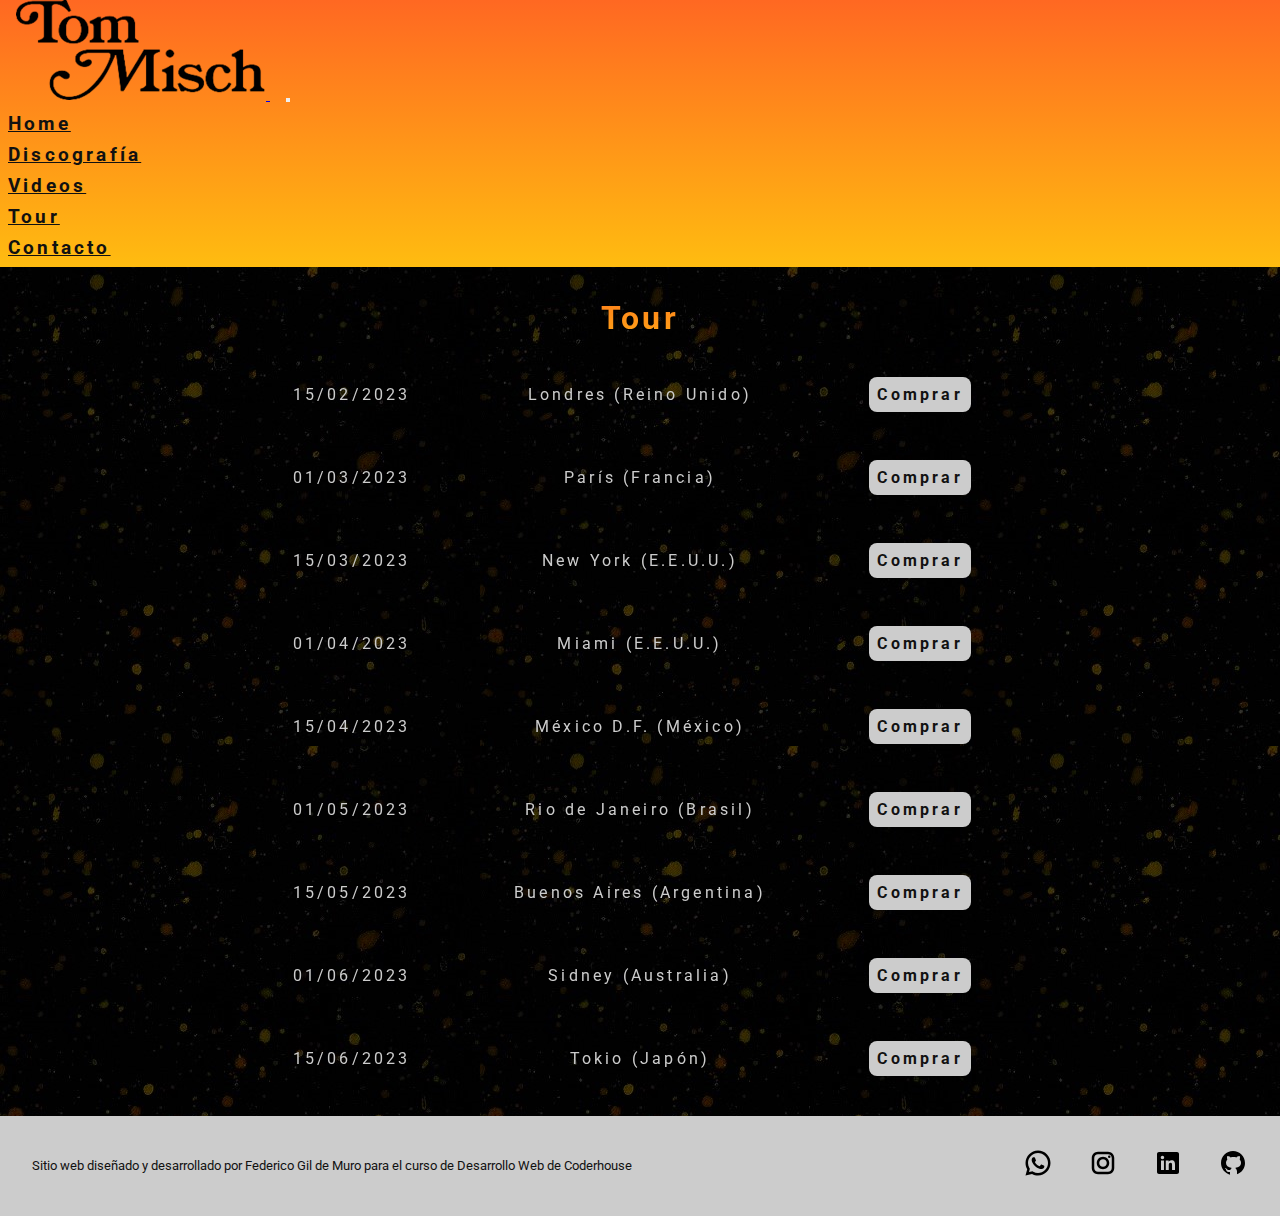
<file: sections/tour.html>
<!DOCTYPE html>
<html lang="es">

<head>
    <meta charset="UTF-8">
    <meta http-equiv="X-UA-Compatible" content="IE=edge">
    <meta name="viewport" content="width=device-width, initial-scale=1.0">
    <!--AOS-->
    <link href="https://unpkg.com/aos@2.3.1/dist/aos.css" rel="stylesheet">
    <!--Bootstrap-->
    <link href="https://cdn.jsdelivr.net/npm/bootstrap@5.3.0-alpha1/dist/css/bootstrap.min.css" rel="stylesheet" integrity="sha384-GLhlTQ8iRABdZLl6O3oVMWSktQOp6b7In1Zl3/Jr59b6EGGoI1aFkw7cmDA6j6gD" crossorigin="anonymous">
    <!--CSS-->
    <link rel="stylesheet" href="../css/style.css">
    <!--Favicon-->
    <link rel="shortcut icon" href="../images/favicon.png" type="image/x-icon">
    <title>Tom Misch | Tour</title>
    <meta name="description" content="Próximos recitales del guitarrista británico Tom Misch">
    <meta name="keywords" content="tom misch música music guitarra guitar soul jazz funk hip-hop británico british discografía discography gira tour recitales conciertos comprar concerts buy">
</head>

<body>

    <header>
        <nav class="navbar navbar-expand-lg barra">
            <div class="container-fluid">
                <a class="navbar-brand barra-logo" href="../index.html">
                    <img src="../images/tom-misch-logo.png" alt="logo tom misch">
                </a>
                <button class="navbar-toggler" type="button" data-bs-toggle="collapse" data-bs-target="#navbarNav" aria-controls="navbarNav" aria-expanded="false" aria-label="Toggle navigation">
                    <span class="navbar-toggler-icon"></span>
                </button>
                <div class="collapse navbar-collapse barra-colapsada" id="navbarNav">
                    <ul class="navbar-nav">
                        <li class="nav-item barra-elemento">
                            <a class="nav-link barra-vinculo" aria-current="page" href="../index.html">Home</a>
                        </li>
                        <li class="nav-item barra-elemento">
                            <a class="nav-link barra-vinculo" href="./discografia.html">Discografía</a>
                        </li>
                        <li class="nav-item barra-elemento">
                            <a class="nav-link barra-vinculo" href="./videos.html">Videos</a>
                        </li>
                        <li class="nav-item barra-elemento">
                            <a class="nav-link barra-vinculo" href="./tour.html">Tour</a>
                        </li>
                        <li class="nav-item barra-elemento">
                            <a class="nav-link barra-vinculo" href="./contacto.html">Contacto</a>
                        </li>
                    </ul>
                </div>
            </div>
        </nav>
    </header>

    <main>
        <h1 data-aos="zoom-in" data-aos-duration="1000">Tour</h1>
        <div data-aos="fade-up" data-aos-offset="300" data-aos-easing="ease-in-sine">

            <ul class="recital">
                <li class="fecha">15/02/2023</li>
                <li class="ciudad">Londres (Reino Unido)</li>
                <li class="comprar"><a href="#">Comprar</a></li>
            </ul>

            <ul class="recital">
                <li class="fecha">01/03/2023</li>
                <li class="ciudad">París (Francia)</li>
                <li class="comprar"><a href="#">Comprar</a></li>
            </ul>

            <ul class="recital">
                <li class="fecha">15/03/2023</li>
                <li class="ciudad">New York (E.E.U.U.)</li>
                <li class="comprar"><a href="#">Comprar</a></li>
            </ul>

            <ul class="recital">
                <li class="fecha">01/04/2023</li>
                <li class="ciudad">Miami (E.E.U.U.)</li>
                <li class="comprar"><a href="#">Comprar</a></li>
            </ul>

            <ul class="recital">
                <li class="fecha">15/04/2023</li>
                <li class="ciudad">México D.F. (México)</li>
                <li class="comprar"><a href="#">Comprar</a></li>
            </ul>

            <ul class="recital">
                <li class="fecha">01/05/2023</li>
                <li class="ciudad">Rio de Janeiro (Brasil)</li>
                <li class="comprar"><a href="#">Comprar</a></li>
            </ul>

            <ul class="recital">
                <li class="fecha">15/05/2023</li>
                <li class="ciudad">Buenos Aires (Argentina)</li>
                <li class="comprar"><a href="#">Comprar</a></li>
            </ul>

            <ul class="recital">
                <li class="fecha">01/06/2023</li>
                <li class="ciudad">Sidney (Australia)</li>
                <li class="comprar"><a href="#">Comprar</a></li>
            </ul>

            <ul class="row recital">
                <li class="fecha">15/06/2023</li>
                <li class="ciudad">Tokio (Japón)</li>
                <li class="comprar"><a href="#">Comprar</a></li>
            </ul>

        </div>
    </main>

    <footer>
        <div class="copyright">
            <p>Sitio web diseñado y desarrollado por Federico Gil de Muro para el curso de Desarrollo Web de Coderhouse</p>
        </div>
        <div class="redes">
            <ul>
                <li>
                    <a href="https://wa.me/5492234248732" target="_blank">
                        <?xml version="1.0"?><svg class="icono" xmlns="http://www.w3.org/2000/svg" viewBox="0 0 24 24" width="30px" height="30px"><path d="M 12.011719 2 C 6.5057187 2 2.0234844 6.478375 2.0214844 11.984375 C 2.0204844 13.744375 2.4814687 15.462563 3.3554688 16.976562 L 2 22 L 7.2324219 20.763672 C 8.6914219 21.559672 10.333859 21.977516 12.005859 21.978516 L 12.009766 21.978516 C 17.514766 21.978516 21.995047 17.499141 21.998047 11.994141 C 22.000047 9.3251406 20.962172 6.8157344 19.076172 4.9277344 C 17.190172 3.0407344 14.683719 2.001 12.011719 2 z M 12.009766 4 C 14.145766 4.001 16.153109 4.8337969 17.662109 6.3417969 C 19.171109 7.8517969 20.000047 9.8581875 19.998047 11.992188 C 19.996047 16.396187 16.413812 19.978516 12.007812 19.978516 C 10.674812 19.977516 9.3544062 19.642812 8.1914062 19.007812 L 7.5175781 18.640625 L 6.7734375 18.816406 L 4.8046875 19.28125 L 5.2851562 17.496094 L 5.5019531 16.695312 L 5.0878906 15.976562 C 4.3898906 14.768562 4.0204844 13.387375 4.0214844 11.984375 C 4.0234844 7.582375 7.6067656 4 12.009766 4 z M 8.4765625 7.375 C 8.3095625 7.375 8.0395469 7.4375 7.8105469 7.6875 C 7.5815469 7.9365 6.9355469 8.5395781 6.9355469 9.7675781 C 6.9355469 10.995578 7.8300781 12.182609 7.9550781 12.349609 C 8.0790781 12.515609 9.68175 15.115234 12.21875 16.115234 C 14.32675 16.946234 14.754891 16.782234 15.212891 16.740234 C 15.670891 16.699234 16.690438 16.137687 16.898438 15.554688 C 17.106437 14.971687 17.106922 14.470187 17.044922 14.367188 C 16.982922 14.263188 16.816406 14.201172 16.566406 14.076172 C 16.317406 13.951172 15.090328 13.348625 14.861328 13.265625 C 14.632328 13.182625 14.464828 13.140625 14.298828 13.390625 C 14.132828 13.640625 13.655766 14.201187 13.509766 14.367188 C 13.363766 14.534188 13.21875 14.556641 12.96875 14.431641 C 12.71875 14.305641 11.914938 14.041406 10.960938 13.191406 C 10.218937 12.530406 9.7182656 11.714844 9.5722656 11.464844 C 9.4272656 11.215844 9.5585938 11.079078 9.6835938 10.955078 C 9.7955938 10.843078 9.9316406 10.663578 10.056641 10.517578 C 10.180641 10.371578 10.223641 10.267562 10.306641 10.101562 C 10.389641 9.9355625 10.347156 9.7890625 10.285156 9.6640625 C 10.223156 9.5390625 9.737625 8.3065 9.515625 7.8125 C 9.328625 7.3975 9.131125 7.3878594 8.953125 7.3808594 C 8.808125 7.3748594 8.6425625 7.375 8.4765625 7.375 z"/></svg>
                    </a>
                </li>
                <li>
                    <a href="https://www.instagram.com/federicogildemuro" target="_blank">
                        <?xml version="1.0"?><svg class="icono" xmlns="http://www.w3.org/2000/svg" viewBox="0 0 24 24" width="30px" height="30px"><path d="M 8 3 C 5.243 3 3 5.243 3 8 L 3 16 C 3 18.757 5.243 21 8 21 L 16 21 C 18.757 21 21 18.757 21 16 L 21 8 C 21 5.243 18.757 3 16 3 L 8 3 z M 8 5 L 16 5 C 17.654 5 19 6.346 19 8 L 19 16 C 19 17.654 17.654 19 16 19 L 8 19 C 6.346 19 5 17.654 5 16 L 5 8 C 5 6.346 6.346 5 8 5 z M 17 6 A 1 1 0 0 0 16 7 A 1 1 0 0 0 17 8 A 1 1 0 0 0 18 7 A 1 1 0 0 0 17 6 z M 12 7 C 9.243 7 7 9.243 7 12 C 7 14.757 9.243 17 12 17 C 14.757 17 17 14.757 17 12 C 17 9.243 14.757 7 12 7 z M 12 9 C 13.654 9 15 10.346 15 12 C 15 13.654 13.654 15 12 15 C 10.346 15 9 13.654 9 12 C 9 10.346 10.346 9 12 9 z"/></svg>
                    </a>
                </li>
                <li>
                    <a href="https://www.linkedin.com/in/federicogildemuro" target="_blank">
                        <?xml version="1.0"?><svg class="icono" xmlns="http://www.w3.org/2000/svg" viewBox="0 0 30 30" width="30px" height="30px"><path d="M24,4H6C4.895,4,4,4.895,4,6v18c0,1.105,0.895,2,2,2h18c1.105,0,2-0.895,2-2V6C26,4.895,25.105,4,24,4z M10.954,22h-2.95 v-9.492h2.95V22z M9.449,11.151c-0.951,0-1.72-0.771-1.72-1.72c0-0.949,0.77-1.719,1.72-1.719c0.948,0,1.719,0.771,1.719,1.719 C11.168,10.38,10.397,11.151,9.449,11.151z M22.004,22h-2.948v-4.616c0-1.101-0.02-2.517-1.533-2.517 c-1.535,0-1.771,1.199-1.771,2.437V22h-2.948v-9.492h2.83v1.297h0.04c0.394-0.746,1.356-1.533,2.791-1.533 c2.987,0,3.539,1.966,3.539,4.522V22z"/></svg>
                    </a>
                </li>
                <li>
                    <a href="https://github.com/federicogildemuro" target="_blank">
                        <?xml version="1.0"?><svg class="icono" xmlns="http://www.w3.org/2000/svg" viewBox="0 0 30 30" width="30px" height="30px"><path d="M15,3C8.373,3,3,8.373,3,15c0,5.623,3.872,10.328,9.092,11.63C12.036,26.468,12,26.28,12,26.047v-2.051 c-0.487,0-1.303,0-1.508,0c-0.821,0-1.551-0.353-1.905-1.009c-0.393-0.729-0.461-1.844-1.435-2.526 c-0.289-0.227-0.069-0.486,0.264-0.451c0.615,0.174,1.125,0.596,1.605,1.222c0.478,0.627,0.703,0.769,1.596,0.769 c0.433,0,1.081-0.025,1.691-0.121c0.328-0.833,0.895-1.6,1.588-1.962c-3.996-0.411-5.903-2.399-5.903-5.098 c0-1.162,0.495-2.286,1.336-3.233C9.053,10.647,8.706,8.73,9.435,8c1.798,0,2.885,1.166,3.146,1.481C13.477,9.174,14.461,9,15.495,9 c1.036,0,2.024,0.174,2.922,0.483C18.675,9.17,19.763,8,21.565,8c0.732,0.731,0.381,2.656,0.102,3.594 c0.836,0.945,1.328,2.066,1.328,3.226c0,2.697-1.904,4.684-5.894,5.097C18.199,20.49,19,22.1,19,23.313v2.734 c0,0.104-0.023,0.179-0.035,0.268C23.641,24.676,27,20.236,27,15C27,8.373,21.627,3,15,3z"/></svg>
                    </a>
                </li>
            </ul>
        </div>
    </footer>

    <!--AOS-->
    <script src="https://unpkg.com/aos@2.3.1/dist/aos.js"></script>
    <script>
        AOS.init();
    </script>
    <!--Bootstrap-->
    <script src="https://cdn.jsdelivr.net/npm/bootstrap@5.3.0-alpha1/dist/js/bootstrap.bundle.min.js" integrity="sha384-w76AqPfDkMBDXo30jS1Sgez6pr3x5MlQ1ZAGC+nuZB+EYdgRZgiwxhTBTkF7CXvN" crossorigin="anonymous"></script>

</body>
</html>
</file>
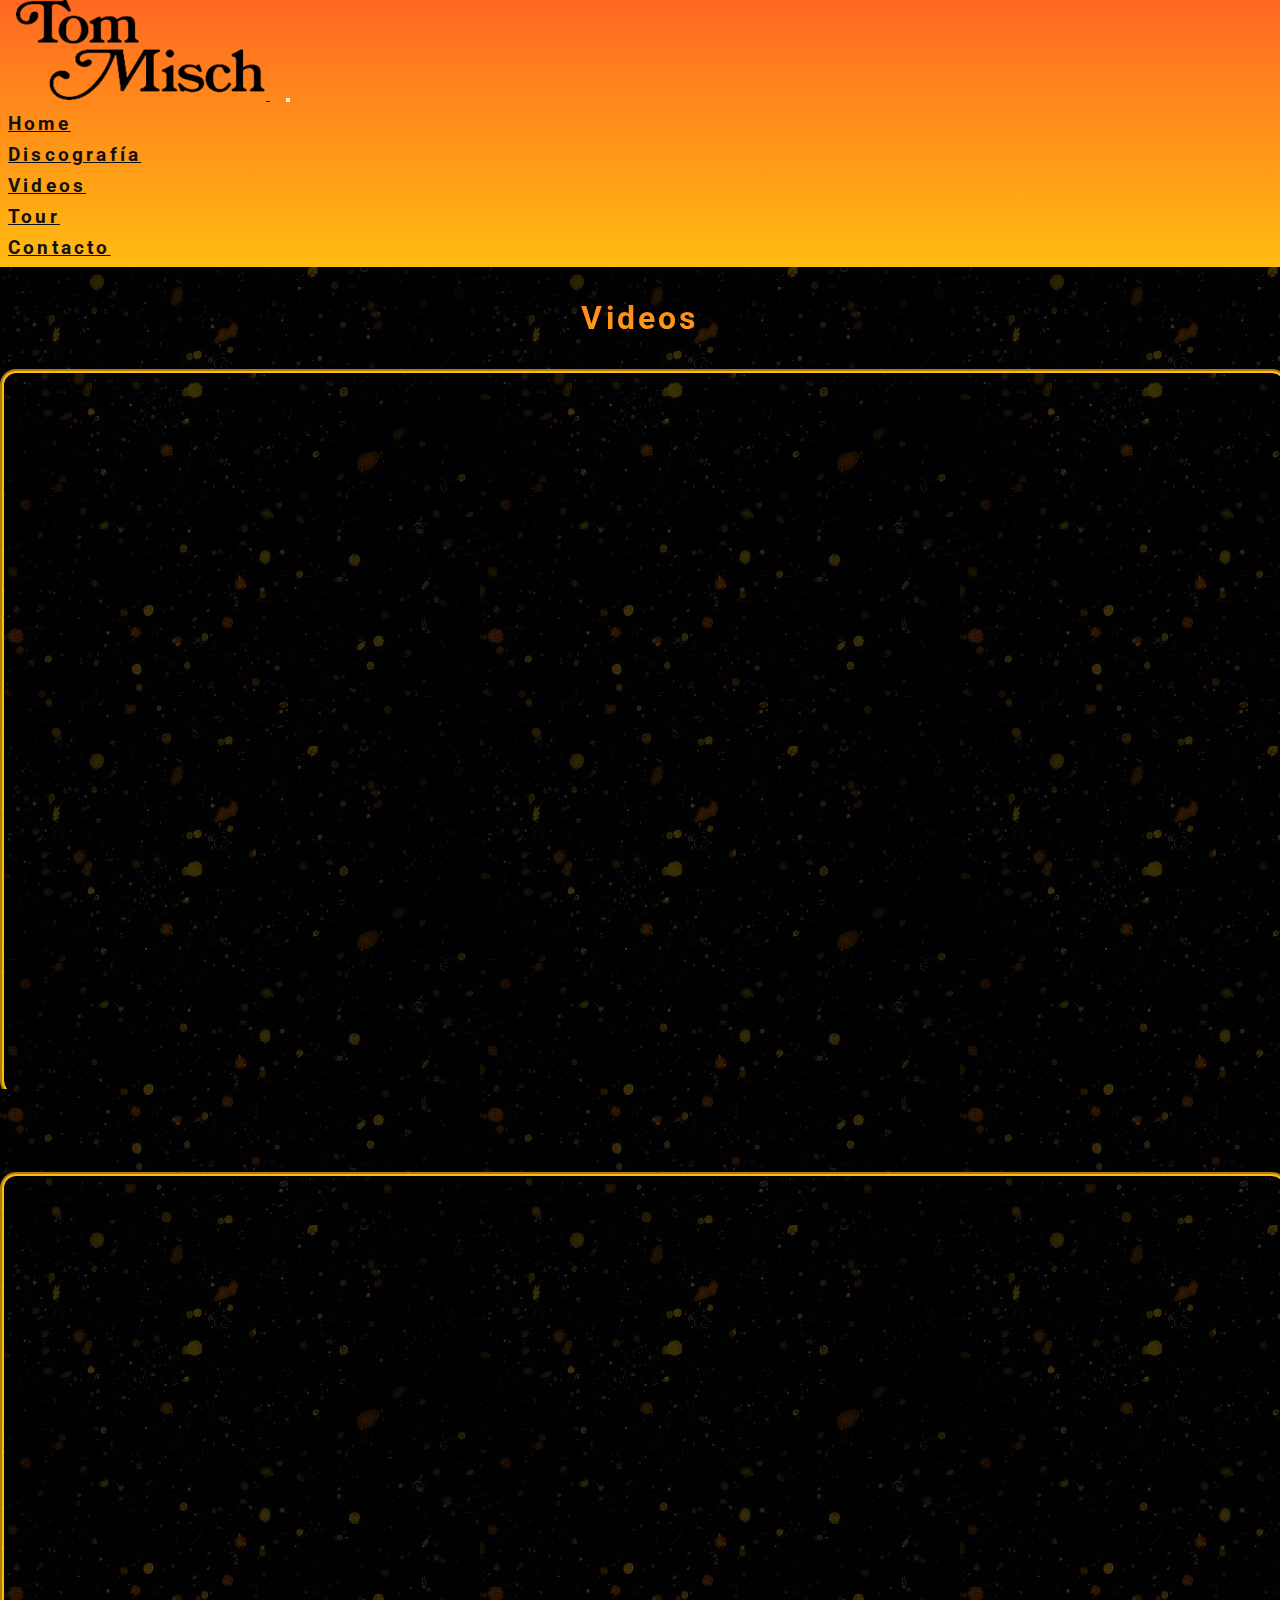
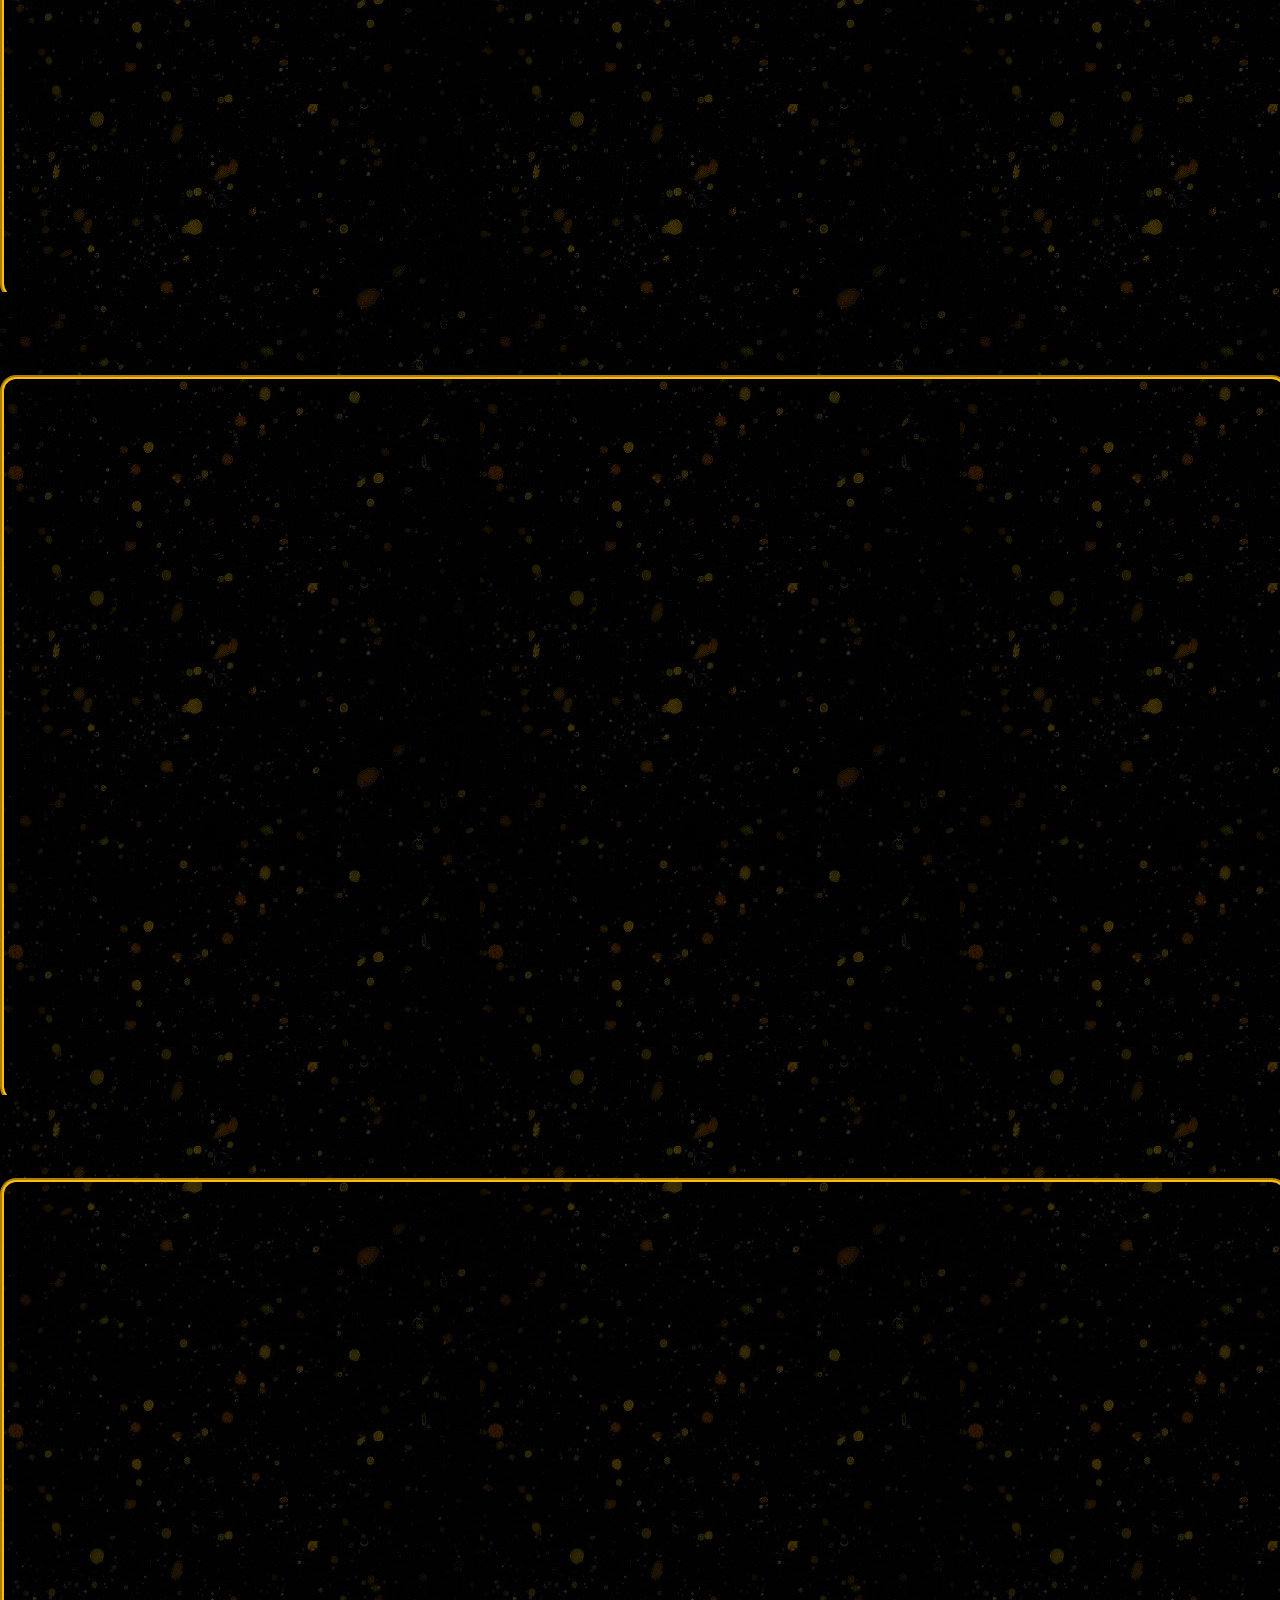
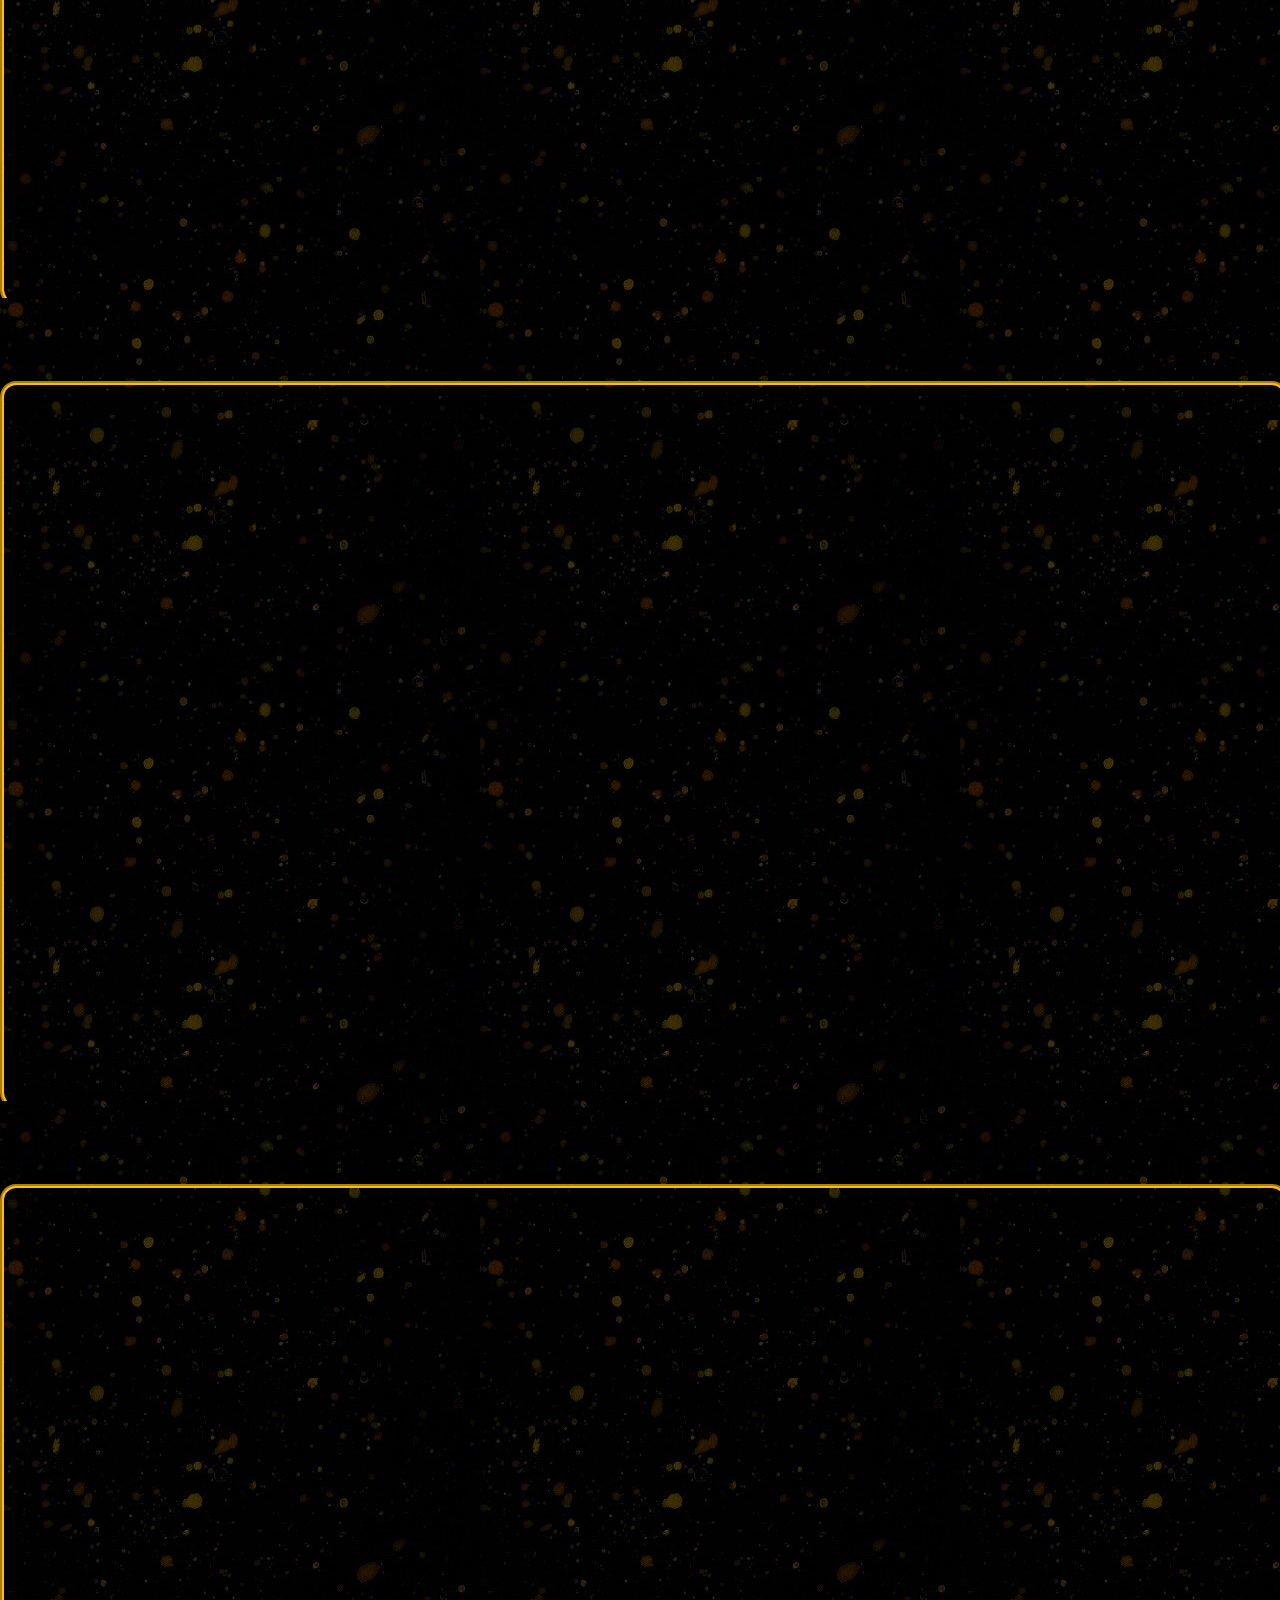
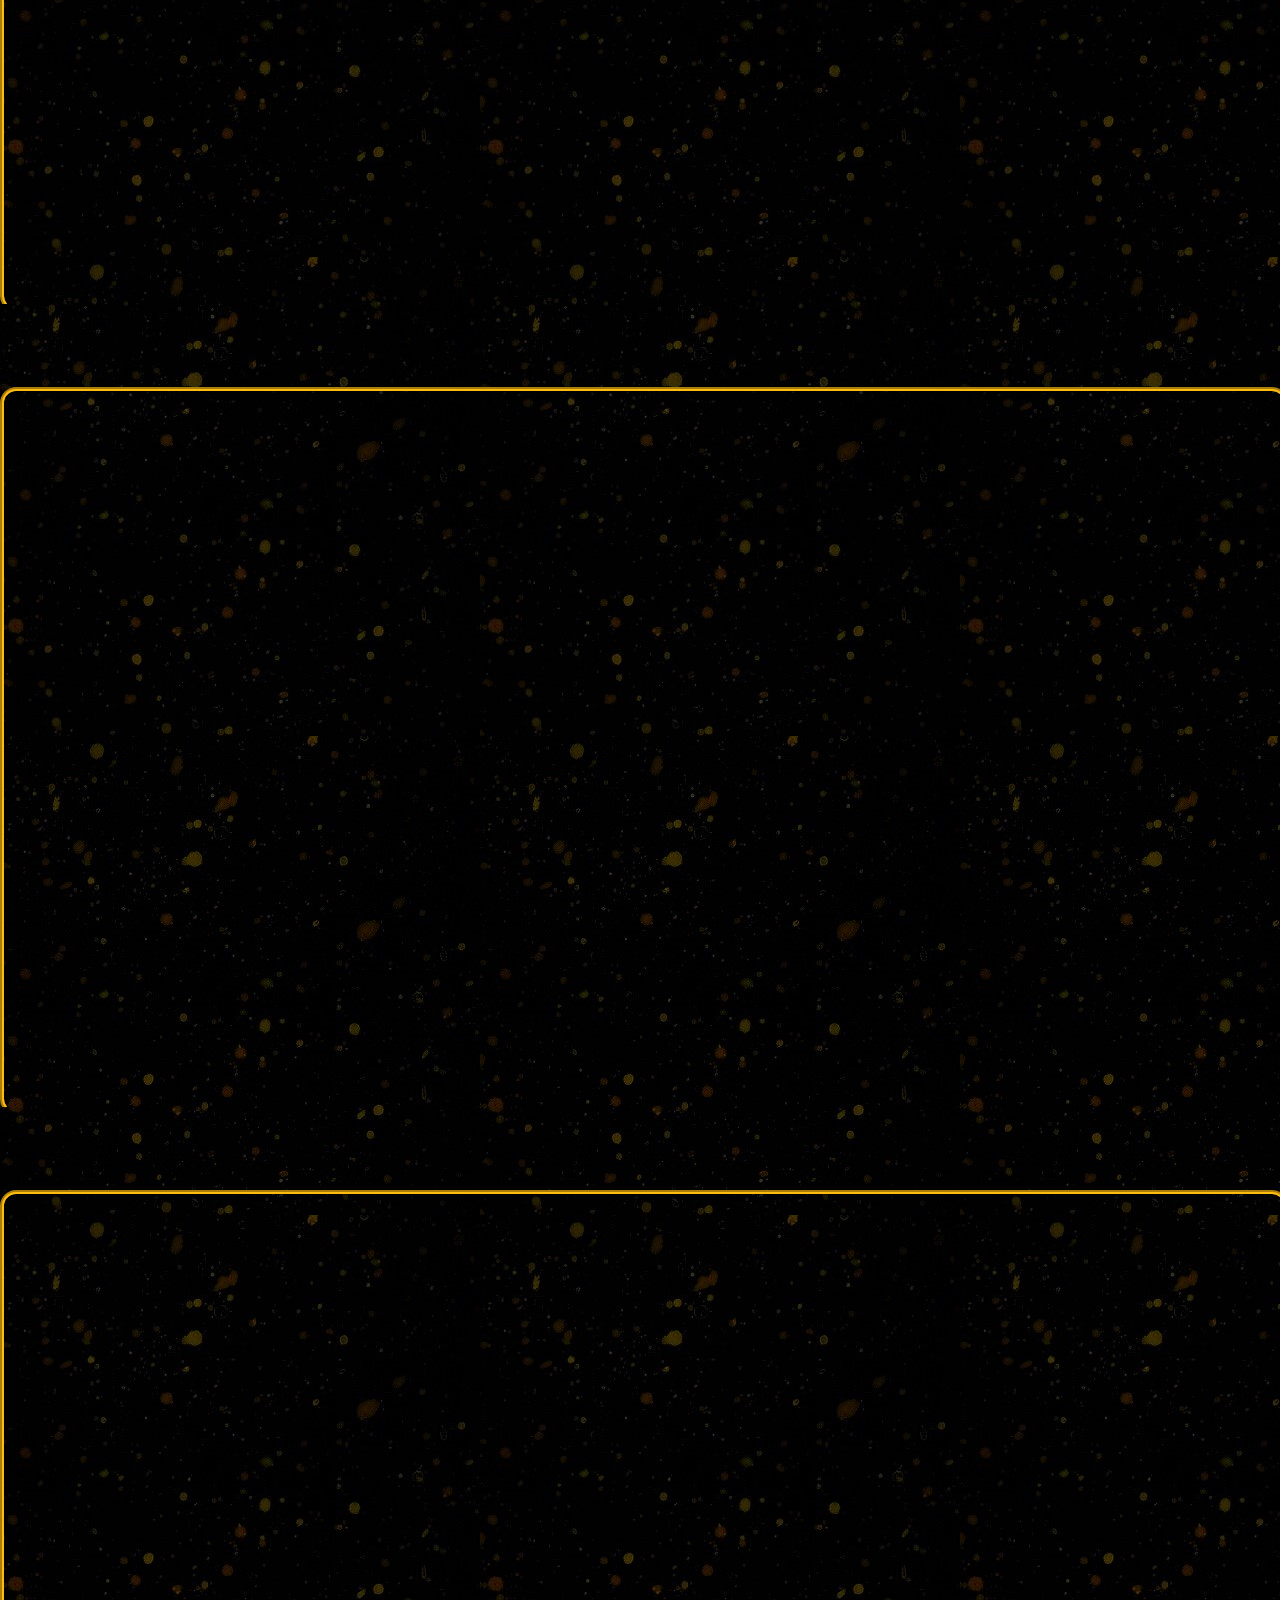
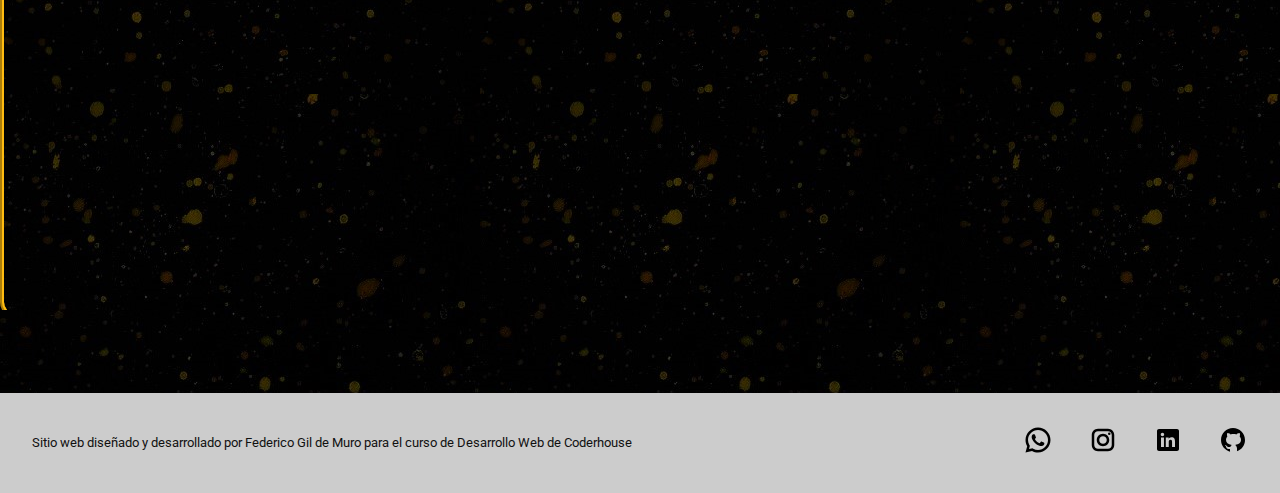
<file: sections/videos.html>
<!DOCTYPE html>
<html lang="es">

<head>
    <meta charset="UTF-8">
    <meta http-equiv="X-UA-Compatible" content="IE=edge">
    <meta name="viewport" content="width=device-width, initial-scale=1.0">
    <!--AOS-->
    <link href="https://unpkg.com/aos@2.3.1/dist/aos.css" rel="stylesheet">
    <!--Bootstrap-->
    <link href="https://cdn.jsdelivr.net/npm/bootstrap@5.3.0-alpha1/dist/css/bootstrap.min.css" rel="stylesheet" integrity="sha384-GLhlTQ8iRABdZLl6O3oVMWSktQOp6b7In1Zl3/Jr59b6EGGoI1aFkw7cmDA6j6gD" crossorigin="anonymous">
    <!--CSS-->
    <link rel="stylesheet" href="../css/style.css">
    <!--Favicon-->
    <link rel="shortcut icon" href="../images/favicon.png" type="image/x-icon">
    <title>Tom Misch | Videos</title>
    <meta name="description" content="Videos musicales del guitarrista británico Tom Misch">
    <meta name="keywords" content="tom misch música music guitarra guitar soul jazz funk hip-hop británico british videos">
</head>

<body>

    <header>
        <nav class="navbar navbar-expand-lg barra">
            <div class="container-fluid">
                <a class="navbar-brand barra-logo" href="../index.html">
                    <img src="../images/tom-misch-logo.png" alt="logo tom misch">
                </a>
                <button class="navbar-toggler" type="button" data-bs-toggle="collapse" data-bs-target="#navbarNav" aria-controls="navbarNav" aria-expanded="false" aria-label="Toggle navigation">
                    <span class="navbar-toggler-icon"></span>
                </button>
                <div class="collapse navbar-collapse barra-colapsada" id="navbarNav">
                    <ul class="navbar-nav">
                        <li class="nav-item barra-elemento">
                            <a class="nav-link barra-vinculo" aria-current="page" href="../index.html">Home</a>
                        </li>
                        <li class="nav-item barra-elemento">
                            <a class="nav-link barra-vinculo" href="./discografia.html">Discografía</a>
                        </li>
                        <li class="nav-item barra-elemento">
                            <a class="nav-link barra-vinculo" href="./videos.html">Videos</a>
                        </li>
                        <li class="nav-item barra-elemento">
                            <a class="nav-link barra-vinculo" href="./tour.html">Tour</a>
                        </li>
                        <li class="nav-item barra-elemento">
                            <a class="nav-link barra-vinculo" href="./contacto.html">Contacto</a>
                        </li>
                    </ul>
                </div>
            </div>
        </nav>
    </header>

    <main>
        <h1 data-aos="zoom-in" data-aos-duration="1000">Videos</h1>
        <div class="container">

            <div class="row">
                <div class="col-12 col-lg-6">
                    <div class="video">
                        <iframe width="560" height="315" src="https://www.youtube.com/embed/Sa5HNkGrl8E" title="Crazy Dream (feat. Loyle Carner)" frameborder="0" allow="accelerometer; autoplay; clipboard-write; encrypted-media; gyroscope; picture-in-picture; web-share" allowfullscreen></iframe>
                    </div>
                    <figcaption class="video-titulo" data-aos="fade-right" data-aos-easing="ease-in-sine">Crazy Dream (feat. Loyle Carner)</figcaption>
                </div>
                <div class="col-12 col-lg-6">
                    <div class="video">
                        <iframe width="560" height="315" src="https://www.youtube.com/embed/NdJHvUTWx6c" title="South Of The River" frameborder="0" allow="accelerometer; autoplay; clipboard-write; encrypted-media; gyroscope; picture-in-picture; web-share" allowfullscreen></iframe>
                    </div>
                    <figcaption class="video-titulo" data-aos="fade-left" data-aos-easing="ease-in-sine">South Of The River</figcaption>
                </div>
            </div>

            <div class="row">
                <div class="col-12 col-lg-6">
                    <div class="video">
                        <iframe width="560" height="315" src="https://www.youtube.com/embed/DUzEYcR2VtM" title="Movie" frameborder="0" allow="accelerometer; autoplay; clipboard-write; encrypted-media; gyroscope; picture-in-picture; web-share" allowfullscreen></iframe>
                    </div>
                    <figcaption class="video-titulo" data-aos="fade-right" data-aos-easing="ease-in-sine">Movie</figcaption>
                </div>
                <div class="col-12 col-lg-6">
                    <div class="video">
                        <iframe width="560" height="315" src="https://www.youtube.com/embed/Tj-4gZ9fuGE" title="Water Baby (feat. Loyle Carner)" frameborder="0" allow="accelerometer; autoplay; clipboard-write; encrypted-media; gyroscope; picture-in-picture; web-share" allowfullscreen></iframe>
                    </div>
                    <figcaption class="video-titulo" data-aos="fade-left" data-aos-easing="ease-in-sine">Water Baby (feat. Loyle Carner)</figcaption>
                </div>
            </div>

            <div class="row">
                <div class="col-12 col-lg-6">
                    <div class="video">
                        <iframe width="560" height="315" src="https://www.youtube.com/embed/M1N_wbhAfQ4" title="It Runs Through Me (feat. De La Soul)" frameborder="0" allow="accelerometer; autoplay; clipboard-write; encrypted-media; gyroscope; picture-in-picture; web-share" allowfullscreen></iframe>
                    </div>
                    <figcaption class="video-titulo" data-aos="fade-right" data-aos-easing="ease-in-sine">It Runs Through Me (feat. De La Soul)</figcaption>
                </div>
                <div class="col-12 col-lg-6">
                    <div class="video">
                        <iframe width="560" height="315" src="https://www.youtube.com/embed/ImllpvDwbQ8" title="Nightrider (feat. Yussef Dayes & Freddie Gibbs)" frameborder="0" allow="accelerometer; autoplay; clipboard-write; encrypted-media; gyroscope; picture-in-picture; web-share" allowfullscreen></iframe>
                    </div>
                    <figcaption class="video-titulo" data-aos="fade-left" data-aos-easing="ease-in-sine">Nightrider (feat. Yussef Dayes & Freddie Gibbs)</figcaption>
                </div>
            </div>

            <div class="row">
                <div class="col-12 col-lg-6">
                    <div class="video">
                        <iframe width="560" height="315" src="https://www.youtube.com/embed/o-llwv4pLrg" title="Tidal Wave (feat. Yussef Dayes)" frameborder="0" allow="accelerometer; autoplay; clipboard-write; encrypted-media; gyroscope; picture-in-picture; web-share" allowfullscreen></iframe>
                    </div>
                    <figcaption class="video-titulo" data-aos="fade-right" data-aos-easing="ease-in-sine">Tidal Wave (feat. Yussef Dayes)</figcaption>
                </div>
                <div class="col-12 col-lg-6">
                    <div class="video">
                        <iframe width="560" height="315" src="https://www.youtube.com/embed/J2OPefyJHrk" title="The Wilhelm Scream" frameborder="0" allow="accelerometer; autoplay; clipboard-write; encrypted-media; gyroscope; picture-in-picture; web-share" allowfullscreen></iframe>
                    </div>
                    <figcaption class="video-titulo" data-aos="fade-left" data-aos-easing="ease-in-sine">The Wilhelm Scream</figcaption>
                </div>
            </div>

        </div>
    </main>

    <footer>
        <div class="copyright">
            <p>Sitio web diseñado y desarrollado por Federico Gil de Muro para el curso de Desarrollo Web de Coderhouse</p>
        </div>
        <div class="redes">
            <ul>
                <li>
                    <a href="https://wa.me/5492234248732" target="_blank">
                        <?xml version="1.0"?><svg class="icono" xmlns="http://www.w3.org/2000/svg" viewBox="0 0 24 24" width="30px" height="30px"><path d="M 12.011719 2 C 6.5057187 2 2.0234844 6.478375 2.0214844 11.984375 C 2.0204844 13.744375 2.4814687 15.462563 3.3554688 16.976562 L 2 22 L 7.2324219 20.763672 C 8.6914219 21.559672 10.333859 21.977516 12.005859 21.978516 L 12.009766 21.978516 C 17.514766 21.978516 21.995047 17.499141 21.998047 11.994141 C 22.000047 9.3251406 20.962172 6.8157344 19.076172 4.9277344 C 17.190172 3.0407344 14.683719 2.001 12.011719 2 z M 12.009766 4 C 14.145766 4.001 16.153109 4.8337969 17.662109 6.3417969 C 19.171109 7.8517969 20.000047 9.8581875 19.998047 11.992188 C 19.996047 16.396187 16.413812 19.978516 12.007812 19.978516 C 10.674812 19.977516 9.3544062 19.642812 8.1914062 19.007812 L 7.5175781 18.640625 L 6.7734375 18.816406 L 4.8046875 19.28125 L 5.2851562 17.496094 L 5.5019531 16.695312 L 5.0878906 15.976562 C 4.3898906 14.768562 4.0204844 13.387375 4.0214844 11.984375 C 4.0234844 7.582375 7.6067656 4 12.009766 4 z M 8.4765625 7.375 C 8.3095625 7.375 8.0395469 7.4375 7.8105469 7.6875 C 7.5815469 7.9365 6.9355469 8.5395781 6.9355469 9.7675781 C 6.9355469 10.995578 7.8300781 12.182609 7.9550781 12.349609 C 8.0790781 12.515609 9.68175 15.115234 12.21875 16.115234 C 14.32675 16.946234 14.754891 16.782234 15.212891 16.740234 C 15.670891 16.699234 16.690438 16.137687 16.898438 15.554688 C 17.106437 14.971687 17.106922 14.470187 17.044922 14.367188 C 16.982922 14.263188 16.816406 14.201172 16.566406 14.076172 C 16.317406 13.951172 15.090328 13.348625 14.861328 13.265625 C 14.632328 13.182625 14.464828 13.140625 14.298828 13.390625 C 14.132828 13.640625 13.655766 14.201187 13.509766 14.367188 C 13.363766 14.534188 13.21875 14.556641 12.96875 14.431641 C 12.71875 14.305641 11.914938 14.041406 10.960938 13.191406 C 10.218937 12.530406 9.7182656 11.714844 9.5722656 11.464844 C 9.4272656 11.215844 9.5585938 11.079078 9.6835938 10.955078 C 9.7955938 10.843078 9.9316406 10.663578 10.056641 10.517578 C 10.180641 10.371578 10.223641 10.267562 10.306641 10.101562 C 10.389641 9.9355625 10.347156 9.7890625 10.285156 9.6640625 C 10.223156 9.5390625 9.737625 8.3065 9.515625 7.8125 C 9.328625 7.3975 9.131125 7.3878594 8.953125 7.3808594 C 8.808125 7.3748594 8.6425625 7.375 8.4765625 7.375 z"/></svg>
                    </a>
                </li>
                <li>
                    <a href="https://www.instagram.com/federicogildemuro" target="_blank">
                        <?xml version="1.0"?><svg class="icono" xmlns="http://www.w3.org/2000/svg" viewBox="0 0 24 24" width="30px" height="30px"><path d="M 8 3 C 5.243 3 3 5.243 3 8 L 3 16 C 3 18.757 5.243 21 8 21 L 16 21 C 18.757 21 21 18.757 21 16 L 21 8 C 21 5.243 18.757 3 16 3 L 8 3 z M 8 5 L 16 5 C 17.654 5 19 6.346 19 8 L 19 16 C 19 17.654 17.654 19 16 19 L 8 19 C 6.346 19 5 17.654 5 16 L 5 8 C 5 6.346 6.346 5 8 5 z M 17 6 A 1 1 0 0 0 16 7 A 1 1 0 0 0 17 8 A 1 1 0 0 0 18 7 A 1 1 0 0 0 17 6 z M 12 7 C 9.243 7 7 9.243 7 12 C 7 14.757 9.243 17 12 17 C 14.757 17 17 14.757 17 12 C 17 9.243 14.757 7 12 7 z M 12 9 C 13.654 9 15 10.346 15 12 C 15 13.654 13.654 15 12 15 C 10.346 15 9 13.654 9 12 C 9 10.346 10.346 9 12 9 z"/></svg>
                    </a>
                </li>
                <li>
                    <a href="https://www.linkedin.com/in/federicogildemuro" target="_blank">
                        <?xml version="1.0"?><svg class="icono" xmlns="http://www.w3.org/2000/svg" viewBox="0 0 30 30" width="30px" height="30px"><path d="M24,4H6C4.895,4,4,4.895,4,6v18c0,1.105,0.895,2,2,2h18c1.105,0,2-0.895,2-2V6C26,4.895,25.105,4,24,4z M10.954,22h-2.95 v-9.492h2.95V22z M9.449,11.151c-0.951,0-1.72-0.771-1.72-1.72c0-0.949,0.77-1.719,1.72-1.719c0.948,0,1.719,0.771,1.719,1.719 C11.168,10.38,10.397,11.151,9.449,11.151z M22.004,22h-2.948v-4.616c0-1.101-0.02-2.517-1.533-2.517 c-1.535,0-1.771,1.199-1.771,2.437V22h-2.948v-9.492h2.83v1.297h0.04c0.394-0.746,1.356-1.533,2.791-1.533 c2.987,0,3.539,1.966,3.539,4.522V22z"/></svg>
                    </a>
                </li>
                <li>
                    <a href="https://github.com/federicogildemuro" target="_blank">
                        <?xml version="1.0"?><svg class="icono" xmlns="http://www.w3.org/2000/svg" viewBox="0 0 30 30" width="30px" height="30px"><path d="M15,3C8.373,3,3,8.373,3,15c0,5.623,3.872,10.328,9.092,11.63C12.036,26.468,12,26.28,12,26.047v-2.051 c-0.487,0-1.303,0-1.508,0c-0.821,0-1.551-0.353-1.905-1.009c-0.393-0.729-0.461-1.844-1.435-2.526 c-0.289-0.227-0.069-0.486,0.264-0.451c0.615,0.174,1.125,0.596,1.605,1.222c0.478,0.627,0.703,0.769,1.596,0.769 c0.433,0,1.081-0.025,1.691-0.121c0.328-0.833,0.895-1.6,1.588-1.962c-3.996-0.411-5.903-2.399-5.903-5.098 c0-1.162,0.495-2.286,1.336-3.233C9.053,10.647,8.706,8.73,9.435,8c1.798,0,2.885,1.166,3.146,1.481C13.477,9.174,14.461,9,15.495,9 c1.036,0,2.024,0.174,2.922,0.483C18.675,9.17,19.763,8,21.565,8c0.732,0.731,0.381,2.656,0.102,3.594 c0.836,0.945,1.328,2.066,1.328,3.226c0,2.697-1.904,4.684-5.894,5.097C18.199,20.49,19,22.1,19,23.313v2.734 c0,0.104-0.023,0.179-0.035,0.268C23.641,24.676,27,20.236,27,15C27,8.373,21.627,3,15,3z"/></svg>
                    </a>
                </li>
            </ul>
        </div>
    </footer>

    <!--AOS-->
    <script src="https://unpkg.com/aos@2.3.1/dist/aos.js"></script>
    <script>
        AOS.init();
    </script>
    <!--Bootstrap-->
    <script src="https://cdn.jsdelivr.net/npm/bootstrap@5.3.0-alpha1/dist/js/bootstrap.bundle.min.js" integrity="sha384-w76AqPfDkMBDXo30jS1Sgez6pr3x5MlQ1ZAGC+nuZB+EYdgRZgiwxhTBTkF7CXvN" crossorigin="anonymous"></script>

</body>
</html>
</file>
<file: css/style.css>
@import "https://fonts.googleapis.com/css2?family=Roboto:ital@0;1&display=swap";
* {
  margin: 0;
  padding: 0;
  overflow-x: hidden;
}

body {
  font-family: "Roboto", sans-serif;
}
body main {
  background-image: url(../images/background-image.jpg);
  background-color: #111111;
  background-repeat: repeat;
  color: #CCCCCC;
  letter-spacing: 0.2rem;
}
body h1 {
  background: linear-gradient(180deg, rgb(255, 104, 34) 0%, rgb(255, 188, 16) 100%);
  -webkit-background-clip: text;
  -webkit-text-fill-color: transparent;
  font-weight: bold;
  text-align: center;
  padding: 2rem 0;
  margin: 0;
}

.barra {
  background: linear-gradient(180deg, rgb(255, 104, 34) 0%, rgb(255, 188, 16) 100%);
}
.barra .barra-logo {
  padding: 1rem;
}
.barra .barra-logo:hover {
  opacity: 50%;
}
.barra .barra-elemento {
  margin: 0.5rem;
  border-bottom: hidden 0.25rem #111111;
}
.barra .barra-elemento:hover {
  margin-bottom: 0;
  border-bottom: solid;
}
.barra .barra-elemento .barra-vinculo {
  color: #111111;
  font-size: 1.2rem;
  font-weight: bold;
  letter-spacing: 0.2rem;
}

.biografia {
  text-align: justify;
  line-height: 2rem;
  letter-spacing: 0;
  padding: 0 2rem 2rem 2rem;
}

.foto-perfil {
  object-fit: cover;
  width: 100%;
  height: 100%;
}

.discografia {
  padding-bottom: 1rem;
}
.discografia li {
  margin-bottom: 0.1rem;
}
.discografia .album {
  padding-bottom: 2rem;
}
.discografia .album h2 {
  font-weight: bold;
  text-align: center;
  margin: 1rem 1rem 1rem 0;
}
.discografia .album li {
  overflow: visible;
}
.discografia .portada {
  object-fit: cover;
  width: 100%;
  height: 100%;
  border-radius: 1rem;
  border: groove 0.25rem #FFBC10;
}

.video {
  position: relative;
  height: 0;
  padding-bottom: 56.25%;
}
.video iframe {
  position: absolute;
  top: 0;
  left: 0;
  width: 100%;
  height: 100%;
  border-radius: 1rem;
  border: groove 0.25rem #FFBC10;
}

.video-titulo {
  text-align: center;
  margin: 2rem;
}

.recital {
  display: grid;
  grid-template-rows: repeat(3, 1fr);
  grid-template-areas: "fecha" "ciudad" "comprar";
  margin: auto;
  padding: 0 0 2rem 0;
}
.recital .fecha {
  grid-area: fecha;
}
.recital .ciudad {
  grid-area: ciudad;
}
.recital .comprar {
  grid-area: comprar;
}
.recital li {
  list-style: none;
  text-align: center;
  padding: 1rem;
}
.recital li a {
  background-color: #CCCCCC;
  color: #111111;
  font-weight: bold;
  text-decoration: none;
  padding: 0.5rem;
  border-radius: 0.5rem;
}
.recital li a:hover {
  background: linear-gradient(180deg, rgb(255, 104, 34) 0%, rgb(255, 188, 16) 100%);
}

.contacto div {
  width: 90vw;
  display: flex;
  flex-direction: column;
  justify-content: center;
  margin: auto;
}
.contacto label {
  margin-bottom: 1rem;
}
.contacto input {
  font-size: 1rem;
  height: 2rem;
  outline-color: #FFBC10;
  border-radius: 0.5rem;
  margin-bottom: 1rem;
  padding-left: 0.5rem;
}
.contacto textarea {
  padding-top: 0.5rem;
  padding-left: 0.5rem;
  font-size: 1rem;
  outline-color: #FFBC10;
  border-radius: 0.5rem;
  margin-bottom: 1rem;
}
.contacto button {
  background-color: #CCCCCC;
  color: #111111;
  font-size: 1rem;
  font-weight: bold;
  letter-spacing: 0.2rem;
  padding: 1rem;
  margin: 1rem 0 2rem;
  border-radius: 0.5rem;
}
.contacto button:hover {
  background: linear-gradient(180deg, rgb(255, 104, 34) 0%, rgb(255, 188, 16) 100%);
}

footer {
  background-color: #CCCCCC;
  color: #111111;
  font-size: 0.8rem;
  display: flex;
  flex-wrap: wrap;
  justify-content: center;
  align-items: center;
  padding: 1rem;
}
footer .copyright {
  line-height: 2rem;
}
footer .copyright p {
  margin: 0 1rem;
  text-align: center;
}
footer .redes ul {
  margin: 0;
  padding: 0;
}
footer .redes ul li {
  list-style: none;
  display: inline-block;
  padding: 1rem;
}
footer .redes ul li .icono:hover {
  fill: white;
}

@media screen and (min-width: 992px) {
  .barra-colapsada {
    justify-content: flex-end;
  }
  .discografia .album h2 {
    text-align: start;
  }
  .recital {
    grid-template-rows: 1fr;
    grid-template-columns: repeat(3, 1fr);
    grid-template-areas: "fecha ciudad comprar";
  }
  .recital .fecha {
    text-align: end;
  }
  .recital .ciudad {
    text-align: auto;
  }
  .recital .comprar {
    text-align: start;
  }
  .contacto div {
    width: 50vw;
  }
  footer {
    justify-content: space-between;
  }
}

/*# sourceMappingURL=style.css.map */
</file>
